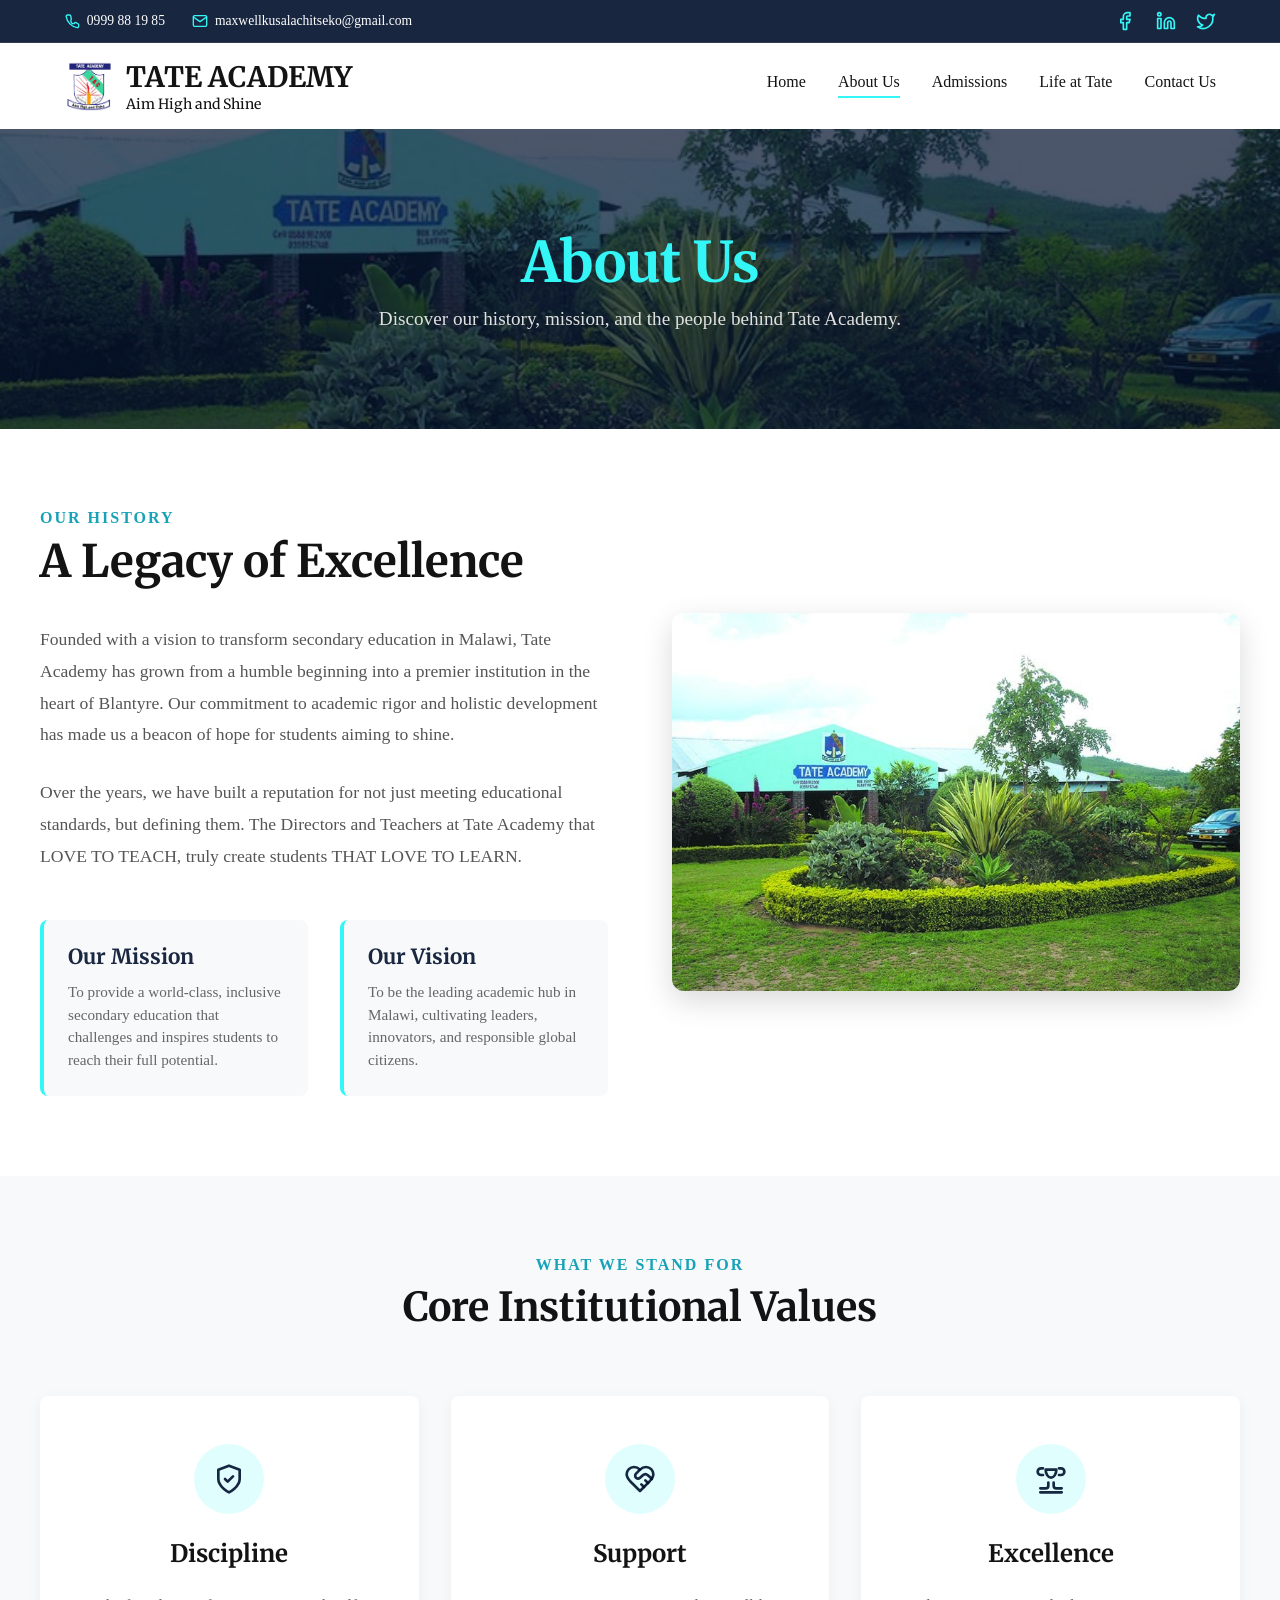
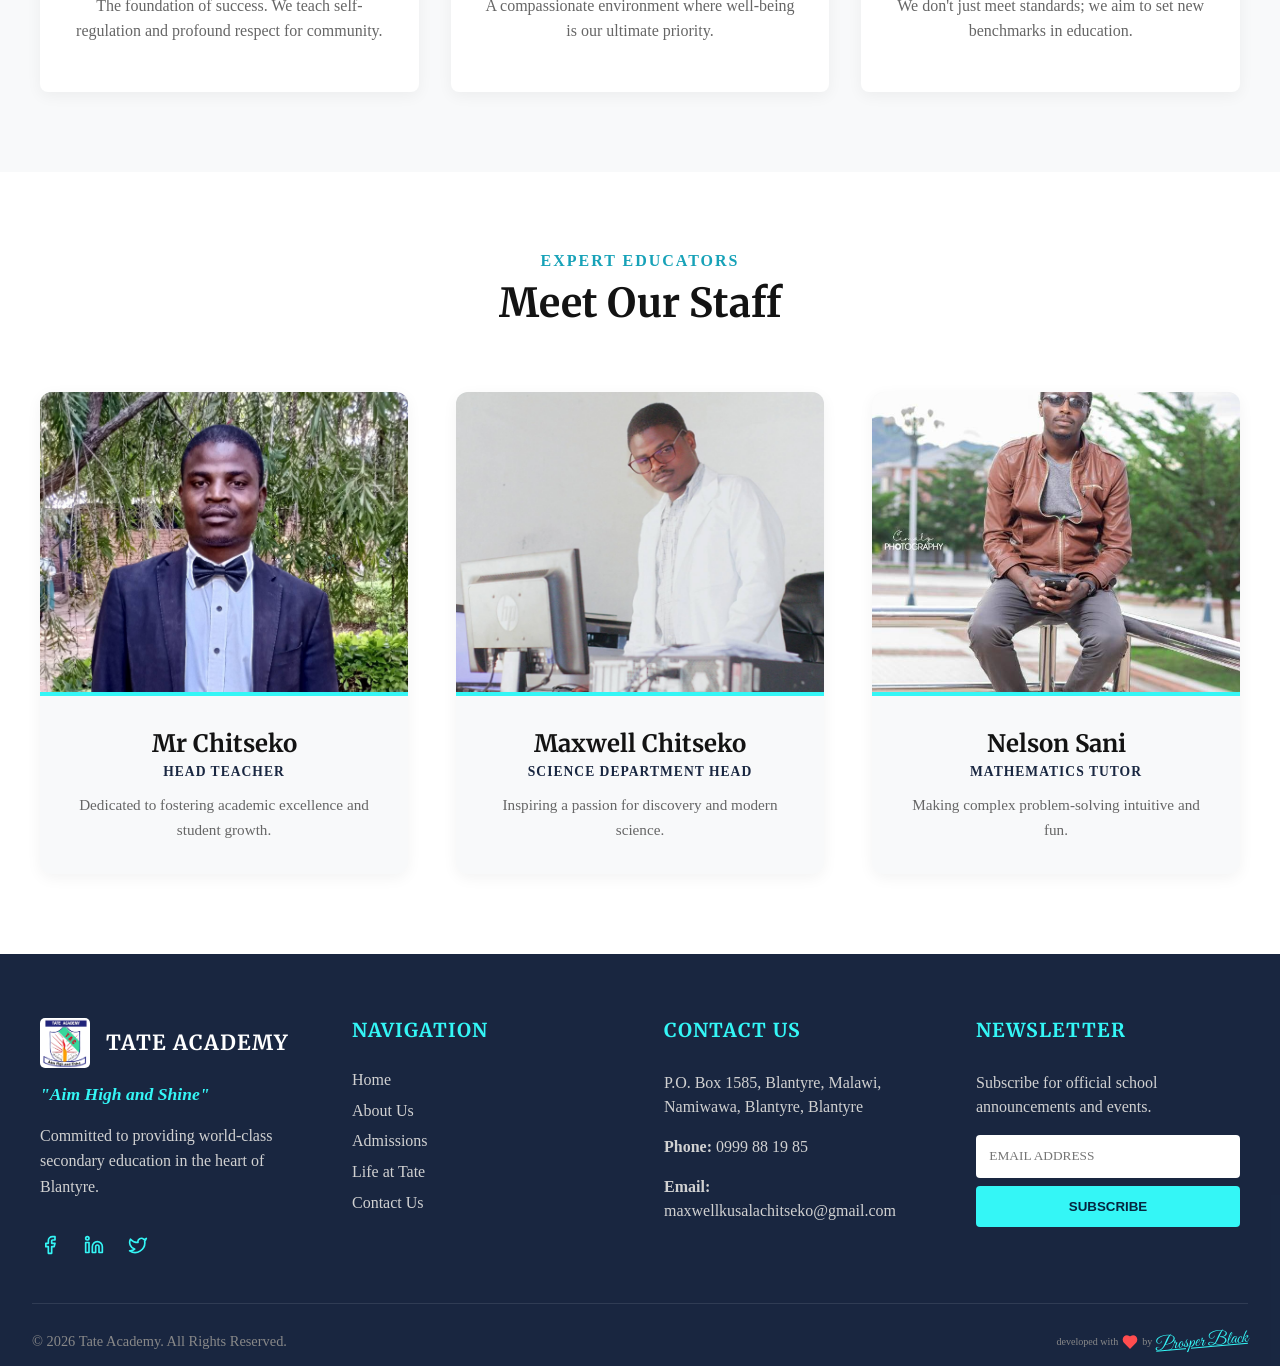
<file: tateAd/about.html>
<!DOCTYPE html>
<html lang="en">
<head>
    <link rel="stylesheet" href="styles.css">
    <link href="https://fonts.googleapis.com/css2?family=Merriweather:ital,wght@0,300;0,400;0,700;0,900;1,400&family=Montserrat:wght@300;400;500;600;700;800;900&family=Dancing+Script:wght@400;700&display=swap" rel="stylesheet">
    <meta charset="UTF-8">
    <meta name="viewport" content="width=device-width, initial-scale=1.0">
    <title>About Us - Tate Academy</title>
</head>
<body>
    <header>
        <section class="quick-band">
            <div class="contacts">
                <div class="phone-method">
                    <span class="contacts-icon">
                        <svg xmlns="http://www.w3.org/2000/svg" width="24" height="24" viewBox="0 0 24 24" fill="none" stroke="currentColor" stroke-width="2" stroke-linecap="round" stroke-linejoin="round" class="lucide lucide-phone w-3 h-3 text-school-green" aria-hidden="true"><path d="M22 16.92v3a2 2 0 0 1-2.18 2A19.79 19.79 0 0 1 3.21 5.18 2 2 0 0 1 5.21 3h3a2 2 0 0 1 2 1.72c.13 1.21.37 2.39.72 3.53a2 2 0 0 1-.45 1.95L10.27 11a16.05 16.05 0 0 0 .72 3.53A2 2 0 0 1 12.27 16h3a2 2 0 0 1 2.18-2z"></path></svg>
                    </span>
                    <p>0999 88 19 85</p>
                </div>
                <div class="email-method">
                    <span class="contacts-icon">
                        <svg xmlns="http://www.w3.org/2000/svg" width="24" height="24" viewBox="0 0 24 24" fill="none" stroke="currentColor" stroke-width="2" stroke-linecap="round" stroke-linejoin="round" class="lucide lucide-mail w-3 h-3 text-school-green" aria-hidden="true"><path d="M4 4h16a2 2 0 0 1 2 2v12a2 2 0 0 1-2 2H4a2 2 0 0 1-2-2V6a2 2 0 0 1 2-2z"></path><polyline points="22,6 12,13 2,6"></polyline></svg>
                    </span>
                    <p>maxwellkusalachitseko@gmail.com</p>
                </div>
            </div>

            <div class="social-links">
                <span class="social-icon">
                    <svg xmlns="http://www.w3.org/2000/svg" width="20" height="20" viewBox="0 0 24 24" fill="none" stroke="currentColor" stroke-width="2" stroke-linecap="round" stroke-linejoin="round"><path d="M18 2h-3a5 5 0 0 0-5 5v3H7v4h3v8h4v-8h3l1-4h-4V7a1 1 0 0 1 1-1h3z"></path></svg>
                </span>
                <span class="social-icon">
                    <svg xmlns="http://www.w3.org/2000/svg" width="20" height="20" viewBox="0 0 24 24" fill="none" stroke="currentColor" stroke-width="2" stroke-linecap="round" stroke-linejoin="round"><path d="M16 8a6 6 0 0 1 6 6v7h-4v-7a2 2 0 0 0-2-2 2 2 0 0 0-2 2v7h-4v-7a6 6 0 0 1 6-6z"></path><rect x="2" y="9" width="4" height="12"></rect><circle cx="4" cy="4" r="2"></circle></svg>
                </span>
                <span class="social-icon">
                    <svg xmlns="http://www.w3.org/2000/svg" width="20" height="20" viewBox="0 0 24 24" fill="none" stroke="currentColor" stroke-width="2" stroke-linecap="round" stroke-linejoin="round"><path d="M22 4s-.7 2.1-2 3.4c1.6 10-9.4 17.3-18 11.6 2.2.1 4.4-.6 6-2C3 15.5.5 9.6 3 5c2.2 2.6 5.6 4.1 9 4-.9-4.2 4-6.6 7-3.8 1.1 0 3-1.2 3-1.2z"></path></svg>
                </span>
            </div>
        </section>
        <section class="header">
            <div class="logo">
                <img src="images/tatelogo.jpg" alt="Tate Academy Logo" width="50px" height="50px">
                <h3 class="school-name">
                    <span>TATE ACADEMY</span>
                    <p class="school-slogan">Aim High and Shine</p>
                </h3>
            </div>
            <div class="desktop-navigation">
                <ul class="nav-list">
                    <li class="nav-item"><a href="index.html">Home</a></li>
                    <li class="nav-item"><a href="about.html" class="active">About Us</a></li>
                    <li class="nav-item"><a href="admissions.html">Admissions</a></li>
                    <li class="nav-item"><a href="life-at-tate.html">Life at Tate</a></li>
                    <li class="nav-item"><a href="contact.html">Contact Us</a></li>
                </ul>
            </div>
            <button class="mobile-nav-toggle" aria-label="Toggle navigation">
                <svg xmlns="http://www.w3.org/2000/svg" width="24" height="24" viewBox="0 0 24 24" fill="none" stroke="currentColor" stroke-width="2" stroke-linecap="round" stroke-linejoin="round">
                    <line x1="3" y1="12" x2="21" y2="12"></line>
                    <line x1="3" y1="6" x2="21" y2="6"></line>
                    <line x1="3" y1="18" x2="21" y2="18"></line>
                </svg>
            </button>
        </section>
    </header>

    <nav class="mobile-navigation">
        <div class="close-area">
                <button class="mobile-nav-close" aria-label="Close navigation">
                    <svg xmlns="http://www.w3.org/2000/svg" width="24" height="24" viewBox="0 0 24 24" fill="none" stroke="currentColor" stroke-width="2" stroke-linecap="round" stroke-linejoin="round">
                        <line x1="18" y1="6" x2="6" y2="18"></line>
                        <line x1="6" y1="6" x2="18" y2="18"></line>
                    </svg>
                </button>
        </div>
        <div class="logo">
            <img src="images/tatelogo.jpg" alt="Tate Academy Logo" width="120px" height="120px">
        </div>
        <ul class="nav-list">
            <li class="nav-item"><a href="index.html">Home</a></li>
            <li class="nav-item"><a href="about.html" class="active">About Us</a></li>
            <li class="nav-item"><a href="admissions.html">Admissions</a></li>
            <li class="nav-item"><a href="life-at-tate.html">Life at Tate</a></li>
            <li class="nav-item"><a href="contact.html">Contact Us</a></li>
        </ul>
    </nav>

    <main>
        <!-- Inner Page Hero -->
        <section class="inner-hero">
            <div class="overlay">
                <h1 class="hero-title">About Us</h1>
                <p>Discover our history, mission, and the people behind Tate Academy.</p>
            </div>
        </section>

        <!-- About Content Section -->
        <section class="about-content">
            <div class="container">
                <div class="about-grid">
                    <div class="about-text">
                        <span class="sub-heading">Our History</span>
                        <h2 class="main-heading">A Legacy of Excellence</h2>
                        <p class="description">
                            Founded with a vision to transform secondary education in Malawi, Tate Academy has grown from a humble beginning into a premier institution in the heart of Blantyre. Our commitment to academic rigor and holistic development has made us a beacon of hope for students aiming to shine.
                        </p>
                        <p class="description">
                            Over the years, we have built a reputation for not just meeting educational standards, but defining them. The Directors and Teachers at Tate Academy that LOVE TO TEACH, truly create students THAT LOVE TO LEARN.
                        </p>
                        
                        <div class="mission-vision">
                            <div class="mv-box">
                                <h3>Our Mission</h3>
                                <p>To provide a world-class, inclusive secondary education that challenges and inspires students to reach their full potential.</p>
                            </div>
                            <div class="mv-box">
                                <h3>Our Vision</h3>
                                <p>To be the leading academic hub in Malawi, cultivating leaders, innovators, and responsible global citizens.</p>
                            </div>
                        </div>
                    </div>
                    <div class="about-image">
                        <img src="images/heroimage.jpg" alt="Students at Tate Academy">
                    </div>
                </div>
            </div>
        </section>

        <!-- Core Values Section -->
        <section class="core-values">
            <div class="container">
                <div class="values-header">
                    <span class="sub-title">What We Stand For</span>
                    <h2 class="section-title">Core Institutional Values</h2>
                </div>
                <div class="values-grid">
                    <div class="value-card">
                        <div class="value-icon">
                            <svg xmlns="http://www.w3.org/2000/svg" width="32" height="32" viewBox="0 0 24 24" fill="none" stroke="currentColor" stroke-width="2" stroke-linecap="round" stroke-linejoin="round" class="lucide lucide-shield-check"><path d="M12 22s8-4 8-10V5l-8-3-8 3v7c0 6 8 10 8 10z"/><path d="m9 12 2 2 4-4"/></svg>
                        </div>
                        <h3>Discipline</h3>
                        <p>The foundation of success. We teach self-regulation and profound respect for community.</p>
                    </div>
                    <div class="value-card">
                        <div class="value-icon">
                            <svg xmlns="http://www.w3.org/2000/svg" width="32" height="32" viewBox="0 0 24 24" fill="none" stroke="currentColor" stroke-width="2" stroke-linecap="round" stroke-linejoin="round" class="lucide lucide-heart-handshake"><path d="M19 14c1.49-1.46 3-3.21 3-5.5A5.5 5.5 0 0 0 16.5 3c-1.76 0-3 .5-4.5 2-1.5-1.5-2.74-2-4.5-2A5.5 5.5 0 0 0 2 8.5c0 2.3 1.5 4.05 3 5.5l7 7Z"/><path d="M12 5 9.04 7.96a2.17 2.17 0 0 0 0 3.08v0c.82.82 2.13.85 3 .07l2.07-1.9a2.82 2.82 0 0 1 3.79 0l2.96 2.66"/><path d="m18 15-2-2"/><path d="m15 18-2-2"/></svg>
                        </div>
                        <h3>Support</h3>
                        <p>A compassionate environment where well-being is our ultimate priority.</p>
                    </div>
                    <div class="value-card">
                        <div class="value-icon">
                            <svg xmlns="http://www.w3.org/2000/svg" width="32" height="32" viewBox="0 0 24 24" fill="none" stroke="currentColor" stroke-width="2" stroke-linecap="round" stroke-linejoin="round" class="lucide lucide-trophy"><path d="M6 9H4.5a2.5 2.5 0 0 1 0-5H6"/><path d="M18 9h1.5a2.5 2.5 0 0 0 0-5H18"/><path d="M4 22h16"/><path d="M10 14.66V17c0 1.1-.9 2-2 2H4"/><path d="M14 14.66V17c0 1.1.9 2 2 2h4"/><path d="M12 11c-2.4 0-4-3-4-6h8c0 3-1.6 6-4 6z"/></svg>
                        </div>
                        <h3>Excellence</h3>
                        <p>We don't just meet standards; we aim to set new benchmarks in education.</p>
                    </div>
                </div>
            </div>
        </section>

        <!-- Our Team Section -->
        <section class="team-section">
            <div class="container">
                <div class="team-header">
                    <span class="sub-title">Expert Educators</span>
                    <h2 class="section-title">Meet Our Staff</h2>
                </div>
                <div class="team-grid">
                    <div class="team-card">
                        <div class="team-image">
                            <img src="images/mr_chitse.jpg" alt="Staff Member 1">
                        </div>
                        <div class="team-info">
                            <h3>Mr Chitseko</h3>
                            <p class="team-role">Head Teacher</p>
                            <p class="team-desc">Dedicated to fostering academic excellence and student growth.</p>
                        </div>
                    </div>
                    <div class="team-card">
                        <div class="team-image">
                            <img src="images/lab_mr_chitseko.jpg" alt="Staff Member 2">
                        </div>
                        <div class="team-info">
                            <h3>Maxwell Chitseko</h3>
                            <p class="team-role">Science Department Head</p>
                            <p class="team-desc">Inspiring a passion for discovery and modern science.</p>
                        </div>
                    </div>
                    <div class="team-card">
                        <div class="team-image">
                            <img src="images/nelson.jpg" alt="Staff Member 3">
                        </div>
                        <div class="team-info">
                            <h3>Nelson Sani</h3>
                            <p class="team-role">Mathematics Tutor</p>
                            <p class="team-desc">Making complex problem-solving intuitive and fun.</p>
                        </div>
                    </div>
                </div>
            </div>
        </section>
    </main>

    <footer>
        <div class="footer-container">
            <div class="footer-brand">
                <div class="footer-logo">
                    <img src="images/tatelogo.jpg" alt="Tate Academy Logo" width="50px" height="50px">
                    <h3>TATE ACADEMY</h3>
                </div>
                <p class="slogan">"Aim High and Shine"</p>
                <p class="brand-desc">Committed to providing world-class secondary education in the heart of Blantyre.</p>
                <br><br>
                <div class="social-links">
                    <span class="social-icon">
                        <svg xmlns="http://www.w3.org/2000/svg" width="20" height="20" viewBox="0 0 24 24" fill="none" stroke="currentColor" stroke-width="2" stroke-linecap="round" stroke-linejoin="round"><path d="M18 2h-3a5 5 0 0 0-5 5v3H7v4h3v8h4v-8h3l1-4h-4V7a1 1 0 0 1 1-1h3z"></path></svg>
                    </span>
                    <span class="social-icon">
                        <svg xmlns="http://www.w3.org/2000/svg" width="20" height="20" viewBox="0 0 24 24" fill="none" stroke="currentColor" stroke-width="2" stroke-linecap="round" stroke-linejoin="round"><path d="M16 8a6 6 0 0 1 6 6v7h-4v-7a2 2 0 0 0-2-2 2 2 0 0 0-2 2v7h-4v-7a6 6 0 0 1 6-6z"></path><rect x="2" y="9" width="4" height="12"></rect><circle cx="4" cy="4" r="2"></circle></svg>
                    </span>
                    <span class="social-icon">
                        <svg xmlns="http://www.w3.org/2000/svg" width="20" height="20" viewBox="0 0 24 24" fill="none" stroke="currentColor" stroke-width="2" stroke-linecap="round" stroke-linejoin="round"><path d="M22 4s-.7 2.1-2 3.4c1.6 10-9.4 17.3-18 11.6 2.2.1 4.4-.6 6-2C3 15.5.5 9.6 3 5c2.2 2.6 5.6 4.1 9 4-.9-4.2 4-6.6 7-3.8 1.1 0 3-1.2 3-1.2z"></path></svg>
                    </span>
                </div>
            </div>
            
            <div class="footer-links">
                <h4>Navigation</h4>
                <ul>
                    <li><a href="index.html">Home</a></li>
                    <li><a href="about.html">About Us</a></li>
                    <li><a href="admissions.html">Admissions</a></li>
                    <li><a href="life-at-tate.html">Life at Tate</a></li>
                    <li><a href="contact.html">Contact Us</a></li>
                </ul>
            </div>
            
            <div class="footer-contact">
                <h4>Contact Us</h4>
                <p>P.O. Box 1585, Blantyre, Malawi,<br>Namiwawa, Blantyre, Blantyre</p>
                <p><strong>Phone:</strong> 0999 88 19 85</p>
                <p><strong>Email:</strong> maxwellkusalachitseko@gmail.com</p>
            </div>
            
            <div class="footer-newsletter">
                <h4>Newsletter</h4>
                <p>Subscribe for official school announcements and events.</p>
                <form>
                    <input type="email" placeholder="EMAIL ADDRESS" required>
                    <button type="submit">Subscribe</button>
                </form>
            </div>
        </div>
        <div class="footer-bottom">
            <p>&copy; <span class="year"></span> Tate Academy. All Rights Reserved.</p>
            <div class="developer-credit">
                developed with 
                <svg xmlns="http://www.w3.org/2000/svg" width="16" height="16" viewBox="0 0 24 24" fill="currentColor" stroke="currentColor" stroke-width="2" stroke-linecap="round" stroke-linejoin="round" class="lucide lucide-heart" style="color: #ff4d4f;"><path d="M19 14c1.49-1.46 3-3.21 3-5.5A5.5 5.5 0 0 0 16.5 3c-1.76 0-3 .5-4.5 2-1.5-1.5-2.74-2-4.5-2A5.5 5.5 0 0 0 2 8.5c0 2.3 1.5 4.05 3 5.5l7 7Z"/></svg>
                by <a href="https://prosper.prosblk2.workers.dev/" target="_blank" class="signature">Prosper Black</a>
            </div>
        </div>
    </footer>
    <button id="go-to-top" aria-label="Go to top">
        <svg xmlns="http://www.w3.org/2000/svg" width="24" height="24" viewBox="0 0 24 24" fill="none" stroke="currentColor" stroke-width="2" stroke-linecap="round" stroke-linejoin="round">
            <path d="M18 15l-6-6-6 6"/>
        </svg>
    </button>
    <script src="script.js"></script>
</body>
</html>
</file>
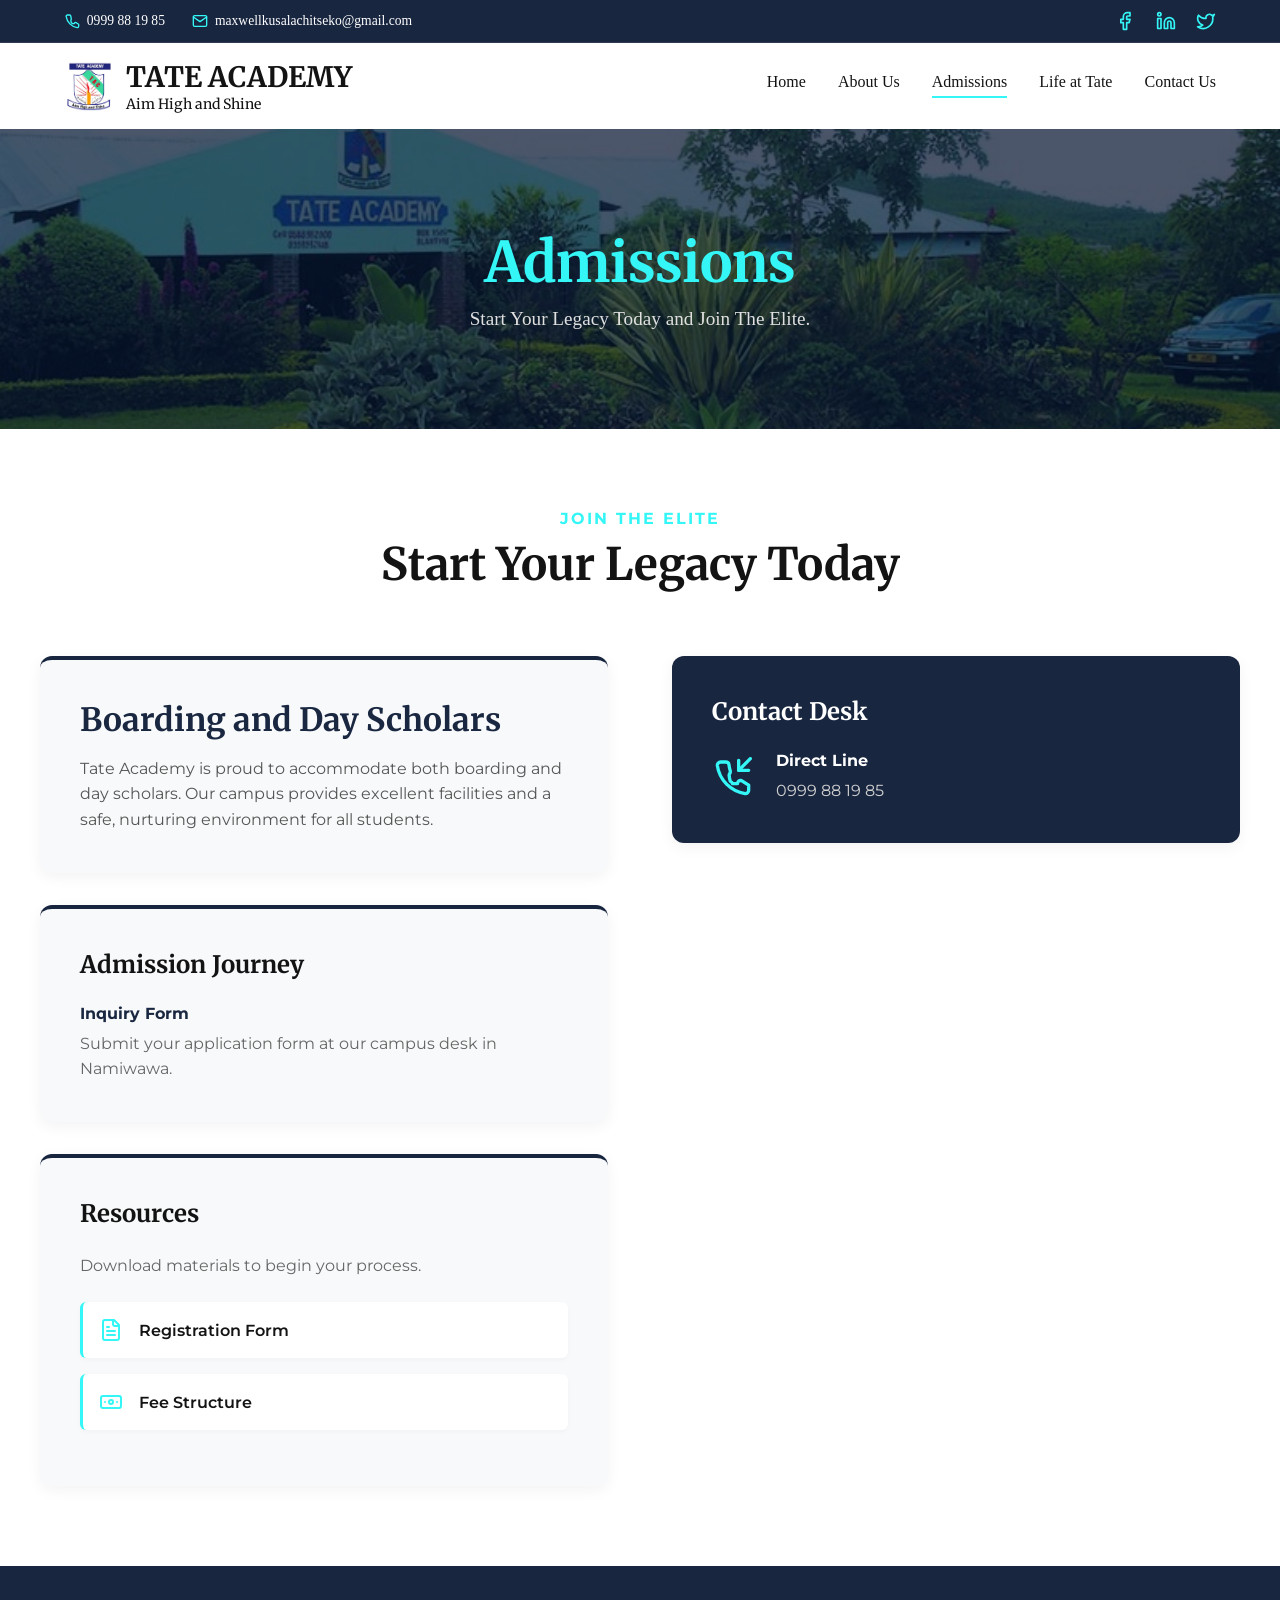
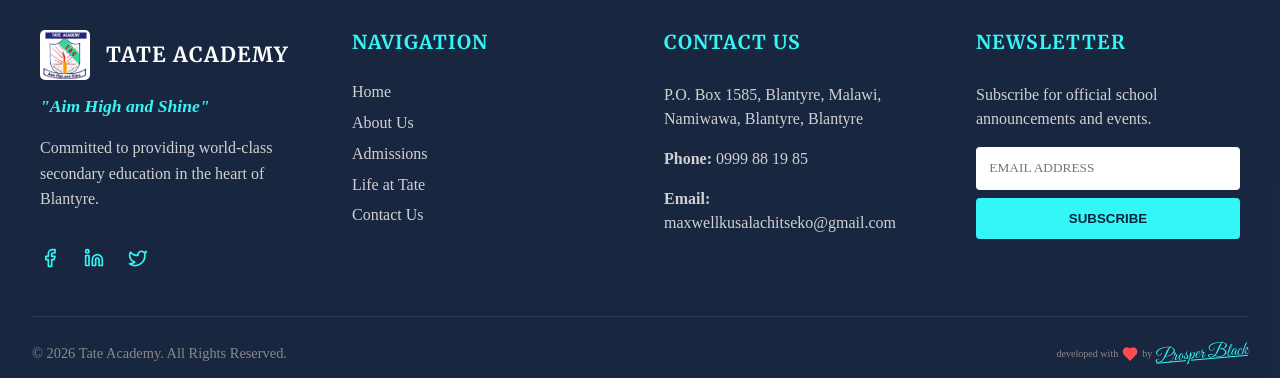
<file: tateAd/admissions.html>
<!DOCTYPE html>
<html lang="en">
<head>
    <link rel="stylesheet" href="styles.css">
    <link href="https://fonts.googleapis.com/css2?family=Merriweather:ital,wght@0,300;0,400;0,700;0,900;1,400&family=Montserrat:wght@300;400;500;600;700;800;900&family=Dancing+Script:wght@400;700&display=swap" rel="stylesheet">
    <meta charset="UTF-8">
    <meta name="viewport" content="width=device-width, initial-scale=1.0">
    <title>Admissions - Tate Academy</title>
</head>
<body>
    <header>
        <section class="quick-band">
            <div class="contacts">
                <div class="phone-method">
                    <span class="contacts-icon">
                        <svg xmlns="http://www.w3.org/2000/svg" width="24" height="24" viewBox="0 0 24 24" fill="none" stroke="currentColor" stroke-width="2" stroke-linecap="round" stroke-linejoin="round" class="lucide lucide-phone w-3 h-3 text-school-green" aria-hidden="true"><path d="M22 16.92v3a2 2 0 0 1-2.18 2A19.79 19.79 0 0 1 3.21 5.18 2 2 0 0 1 5.21 3h3a2 2 0 0 1 2 1.72c.13 1.21.37 2.39.72 3.53a2 2 0 0 1-.45 1.95L10.27 11a16.05 16.05 0 0 0 .72 3.53A2 2 0 0 1 12.27 16h3a2 2 0 0 1 2.18-2z"></path></svg>
                    </span>
                    <p>0999 88 19 85</p>
                </div>
                <div class="email-method">
                    <span class="contacts-icon">
                        <svg xmlns="http://www.w3.org/2000/svg" width="24" height="24" viewBox="0 0 24 24" fill="none" stroke="currentColor" stroke-width="2" stroke-linecap="round" stroke-linejoin="round" class="lucide lucide-mail w-3 h-3 text-school-green" aria-hidden="true"><path d="M4 4h16a2 2 0 0 1 2 2v12a2 2 0 0 1-2 2H4a2 2 0 0 1-2-2V6a2 2 0 0 1 2-2z"></path><polyline points="22,6 12,13 2,6"></polyline></svg>
                    </span>
                    <p>maxwellkusalachitseko@gmail.com</p>
                </div>
            </div>

            <div class="social-links">
                <span class="social-icon">
                    <svg xmlns="http://www.w3.org/2000/svg" width="20" height="20" viewBox="0 0 24 24" fill="none" stroke="currentColor" stroke-width="2" stroke-linecap="round" stroke-linejoin="round"><path d="M18 2h-3a5 5 0 0 0-5 5v3H7v4h3v8h4v-8h3l1-4h-4V7a1 1 0 0 1 1-1h3z"></path></svg>
                </span>
                <span class="social-icon">
                    <svg xmlns="http://www.w3.org/2000/svg" width="20" height="20" viewBox="0 0 24 24" fill="none" stroke="currentColor" stroke-width="2" stroke-linecap="round" stroke-linejoin="round"><path d="M16 8a6 6 0 0 1 6 6v7h-4v-7a2 2 0 0 0-2-2 2 2 0 0 0-2 2v7h-4v-7a6 6 0 0 1 6-6z"></path><rect x="2" y="9" width="4" height="12"></rect><circle cx="4" cy="4" r="2"></circle></svg>
                </span>
                <span class="social-icon">
                    <svg xmlns="http://www.w3.org/2000/svg" width="20" height="20" viewBox="0 0 24 24" fill="none" stroke="currentColor" stroke-width="2" stroke-linecap="round" stroke-linejoin="round"><path d="M22 4s-.7 2.1-2 3.4c1.6 10-9.4 17.3-18 11.6 2.2.1 4.4-.6 6-2C3 15.5.5 9.6 3 5c2.2 2.6 5.6 4.1 9 4-.9-4.2 4-6.6 7-3.8 1.1 0 3-1.2 3-1.2z"></path></svg>
                </span>
            </div>
        </section>
        <section class="header">
            <div class="logo">
                <img src="images/tatelogo.jpg" alt="Tate Academy Logo" width="50px" height="50px">
                <h3 class="school-name">
                    <span>TATE ACADEMY</span>
                    <p class="school-slogan">Aim High and Shine</p>
                </h3>
            </div>
            <div class="desktop-navigation">
                <ul class="nav-list">
                    <li class="nav-item"><a href="index.html">Home</a></li>
                    <li class="nav-item"><a href="about.html">About Us</a></li>
                    <li class="nav-item"><a href="admissions.html" class="active">Admissions</a></li>
                    <li class="nav-item"><a href="life-at-tate.html">Life at Tate</a></li>
                    <li class="nav-item"><a href="contact.html">Contact Us</a></li>
                </ul>
            </div>
            <button class="mobile-nav-toggle" aria-label="Toggle navigation">
                <svg xmlns="http://www.w3.org/2000/svg" width="24" height="24" viewBox="0 0 24 24" fill="none" stroke="currentColor" stroke-width="2" stroke-linecap="round" stroke-linejoin="round">
                    <line x1="3" y1="12" x2="21" y2="12"></line>
                    <line x1="3" y1="6" x2="21" y2="6"></line>
                    <line x1="3" y1="18" x2="21" y2="18"></line>
                </svg>
            </button>
        </section>
    </header>

    <nav class="mobile-navigation">
        <div class="close-area">
                <button class="mobile-nav-close" aria-label="Close navigation">
                    <svg xmlns="http://www.w3.org/2000/svg" width="24" height="24" viewBox="0 0 24 24" fill="none" stroke="currentColor" stroke-width="2" stroke-linecap="round" stroke-linejoin="round">
                        <line x1="18" y1="6" x2="6" y2="18"></line>
                        <line x1="6" y1="6" x2="18" y2="18"></line>
                    </svg>
                </button>
        </div>
        <div class="logo">
            <img src="images/tatelogo.jpg" alt="Tate Academy Logo" width="120px" height="120px">
        </div>
        <ul class="nav-list">
            <li class="nav-item"><a href="index.html">Home</a></li>
            <li class="nav-item"><a href="about.html">About Us</a></li>
            <li class="nav-item"><a href="admissions.html" class="active">Admissions</a></li>
            <li class="nav-item"><a href="life-at-tate.html">Life at Tate</a></li>
            <li class="nav-item"><a href="contact.html">Contact Us</a></li>
        </ul>
    </nav>

    <main>
        <!-- Inner Page Hero -->
        <section class="inner-hero">
            <div class="overlay">
                <h1 class="hero-title">Admissions</h1>
                <p>Start Your Legacy Today and Join The Elite.</p>
            </div>
        </section>

        <!-- Admissions Section -->
        <section class="admissions-section">
            <div class="container">
                <div class="admissions-header">
                    <span class="sub-title">Join The Elite</span>
                    <h2 class="section-title">Start Your Legacy Today</h2>
                </div>
                
                <div class="admissions-grid">
                    <!-- Left Column: Content -->
                    <div class="admission-sidebar">
                        
                        <div class="sidebar-card accommodations">
                            <h3>Boarding and Day Scholars</h3>
                            <p>Tate Academy is proud to accommodate both boarding and day scholars. Our campus provides excellent facilities and a safe, nurturing environment for all students.</p>
                        </div>

                        <div class="sidebar-card">
                            <h3>Admission Journey</h3>
                            <h4>Inquiry Form</h4>
                            <p>Submit your application form at our campus desk in Namiwawa.</p>
                        </div>

                        <div class="sidebar-card">
                            <h3>Resources</h3>
                            <p>Download materials to begin your process.</p>
                            <ul class="resource-list">
                                <li>
                                    <svg xmlns="http://www.w3.org/2000/svg" width="24" height="24" viewBox="0 0 24 24" fill="none" stroke="currentColor" stroke-width="2" stroke-linecap="round" stroke-linejoin="round" class="lucide lucide-file-text"><path d="M15 2H6a2 2 0 0 0-2 2v16a2 2 0 0 0 2 2h12a2 2 0 0 0 2-2V7Z"/><path d="M14 2v4a2 2 0 0 0 2 2h4"/><path d="M10 9H8"/><path d="M16 13H8"/><path d="M16 17H8"/></svg>
                                    <span>Registration Form</span>
                                </li>
                                <li>
                                    <svg xmlns="http://www.w3.org/2000/svg" width="24" height="24" viewBox="0 0 24 24" fill="none" stroke="currentColor" stroke-width="2" stroke-linecap="round" stroke-linejoin="round" class="lucide lucide-banknote"><rect width="20" height="12" x="2" y="6" rx="2"/><circle cx="12" cy="12" r="2"/><path d="M6 12h.01M18 12h.01"/></svg>
                                    <span>Fee Structure</span>
                                </li>
                            </ul>
                        </div>
                    </div>

                    <!-- Right Column: Sidebar info -->
                    <div class="admission-sidebar">
                        
                        <div class="sidebar-card card-highlight">
                            <h3>Contact Desk</h3>
                            <div class="desk-info">
                                <svg xmlns="http://www.w3.org/2000/svg" width="24" height="24" viewBox="0 0 24 24" fill="none" stroke="currentColor" stroke-width="2" stroke-linecap="round" stroke-linejoin="round" class="lucide lucide-phone-incoming"><polyline points="16 2 16 8 22 8"/><line x1="23" x2="16" y1="1" y2="8"/><path d="M22 16.92v3a2 2 0 0 1-2.18 2A19.79 19.79 0 0 1 3.21 5.18 2 2 0 0 1 5.21 3h3a2 2 0 0 1 2 1.72c.13 1.21.37 2.39.72 3.53a2 2 0 0 1-.45 1.95L10.27 11a16.05 16.05 0 0 0 .72 3.53A2 2 0 0 1 12.27 16h3a2 2 0 0 1 2.18-2z"/></svg>
                                <div>
                                    <h4>Direct Line</h4>
                                    <p>0999 88 19 85</p>
                                </div>
                            </div>
                        </div>

                    </div>
                </div>
            </div>
        </section>
    </main>

    <footer>
        <div class="footer-container">
            <div class="footer-brand">
                <div class="footer-logo">
                    <img src="images/tatelogo.jpg" alt="Tate Academy Logo" width="50px" height="50px">
                    <h3>TATE ACADEMY</h3>
                </div>
                <p class="slogan">"Aim High and Shine"</p>
                <p class="brand-desc">Committed to providing world-class secondary education in the heart of Blantyre.</p>
                <br><br>
                <div class="social-links">
                    <span class="social-icon">
                        <svg xmlns="http://www.w3.org/2000/svg" width="20" height="20" viewBox="0 0 24 24" fill="none" stroke="currentColor" stroke-width="2" stroke-linecap="round" stroke-linejoin="round"><path d="M18 2h-3a5 5 0 0 0-5 5v3H7v4h3v8h4v-8h3l1-4h-4V7a1 1 0 0 1 1-1h3z"></path></svg>
                    </span>
                    <span class="social-icon">
                        <svg xmlns="http://www.w3.org/2000/svg" width="20" height="20" viewBox="0 0 24 24" fill="none" stroke="currentColor" stroke-width="2" stroke-linecap="round" stroke-linejoin="round"><path d="M16 8a6 6 0 0 1 6 6v7h-4v-7a2 2 0 0 0-2-2 2 2 0 0 0-2 2v7h-4v-7a6 6 0 0 1 6-6z"></path><rect x="2" y="9" width="4" height="12"></rect><circle cx="4" cy="4" r="2"></circle></svg>
                    </span>
                    <span class="social-icon">
                        <svg xmlns="http://www.w3.org/2000/svg" width="20" height="20" viewBox="0 0 24 24" fill="none" stroke="currentColor" stroke-width="2" stroke-linecap="round" stroke-linejoin="round"><path d="M22 4s-.7 2.1-2 3.4c1.6 10-9.4 17.3-18 11.6 2.2.1 4.4-.6 6-2C3 15.5.5 9.6 3 5c2.2 2.6 5.6 4.1 9 4-.9-4.2 4-6.6 7-3.8 1.1 0 3-1.2 3-1.2z"></path></svg>
                    </span>
                </div>
            </div>
            
            <div class="footer-links">
                <h4>Navigation</h4>
                <ul>
                    <li><a href="index.html">Home</a></li>
                    <li><a href="about.html">About Us</a></li>
                    <li><a href="admissions.html">Admissions</a></li>
                    <li><a href="life-at-tate.html">Life at Tate</a></li>
                    <li><a href="contact.html">Contact Us</a></li>
                </ul>
            </div>
            
            <div class="footer-contact">
                <h4>Contact Us</h4>
                <p>P.O. Box 1585, Blantyre, Malawi,<br>Namiwawa, Blantyre, Blantyre</p>
                <p><strong>Phone:</strong> 0999 88 19 85</p>
                <p><strong>Email:</strong> maxwellkusalachitseko@gmail.com</p>
            </div>
            
            <div class="footer-newsletter">
                <h4>Newsletter</h4>
                <p>Subscribe for official school announcements and events.</p>
                <form>
                    <input type="email" placeholder="EMAIL ADDRESS" required>
                    <button type="submit">Subscribe</button>
                </form>
            </div>
        </div>
        <div class="footer-bottom">
            <p>&copy; <span class="year"></span> Tate Academy. All Rights Reserved.</p>
            <div class="developer-credit">
                developed with 
                <svg xmlns="http://www.w3.org/2000/svg" width="16" height="16" viewBox="0 0 24 24" fill="currentColor" stroke="currentColor" stroke-width="2" stroke-linecap="round" stroke-linejoin="round" class="lucide lucide-heart" style="color: #ff4d4f;"><path d="M19 14c1.49-1.46 3-3.21 3-5.5A5.5 5.5 0 0 0 16.5 3c-1.76 0-3 .5-4.5 2-1.5-1.5-2.74-2-4.5-2A5.5 5.5 0 0 0 2 8.5c0 2.3 1.5 4.05 3 5.5l7 7Z"/></svg>
                by <a href="https://prosper.prosblk2.workers.dev/" target="_blank" class="signature">Prosper Black</a>
            </div>
        </div>
    </footer>
    <button id="go-to-top" aria-label="Go to top">
        <svg xmlns="http://www.w3.org/2000/svg" width="24" height="24" viewBox="0 0 24 24" fill="none" stroke="currentColor" stroke-width="2" stroke-linecap="round" stroke-linejoin="round">
            <path d="M18 15l-6-6-6 6"/>
        </svg>
    </button>
    <script src="script.js"></script>
</body>
</html>
</file>
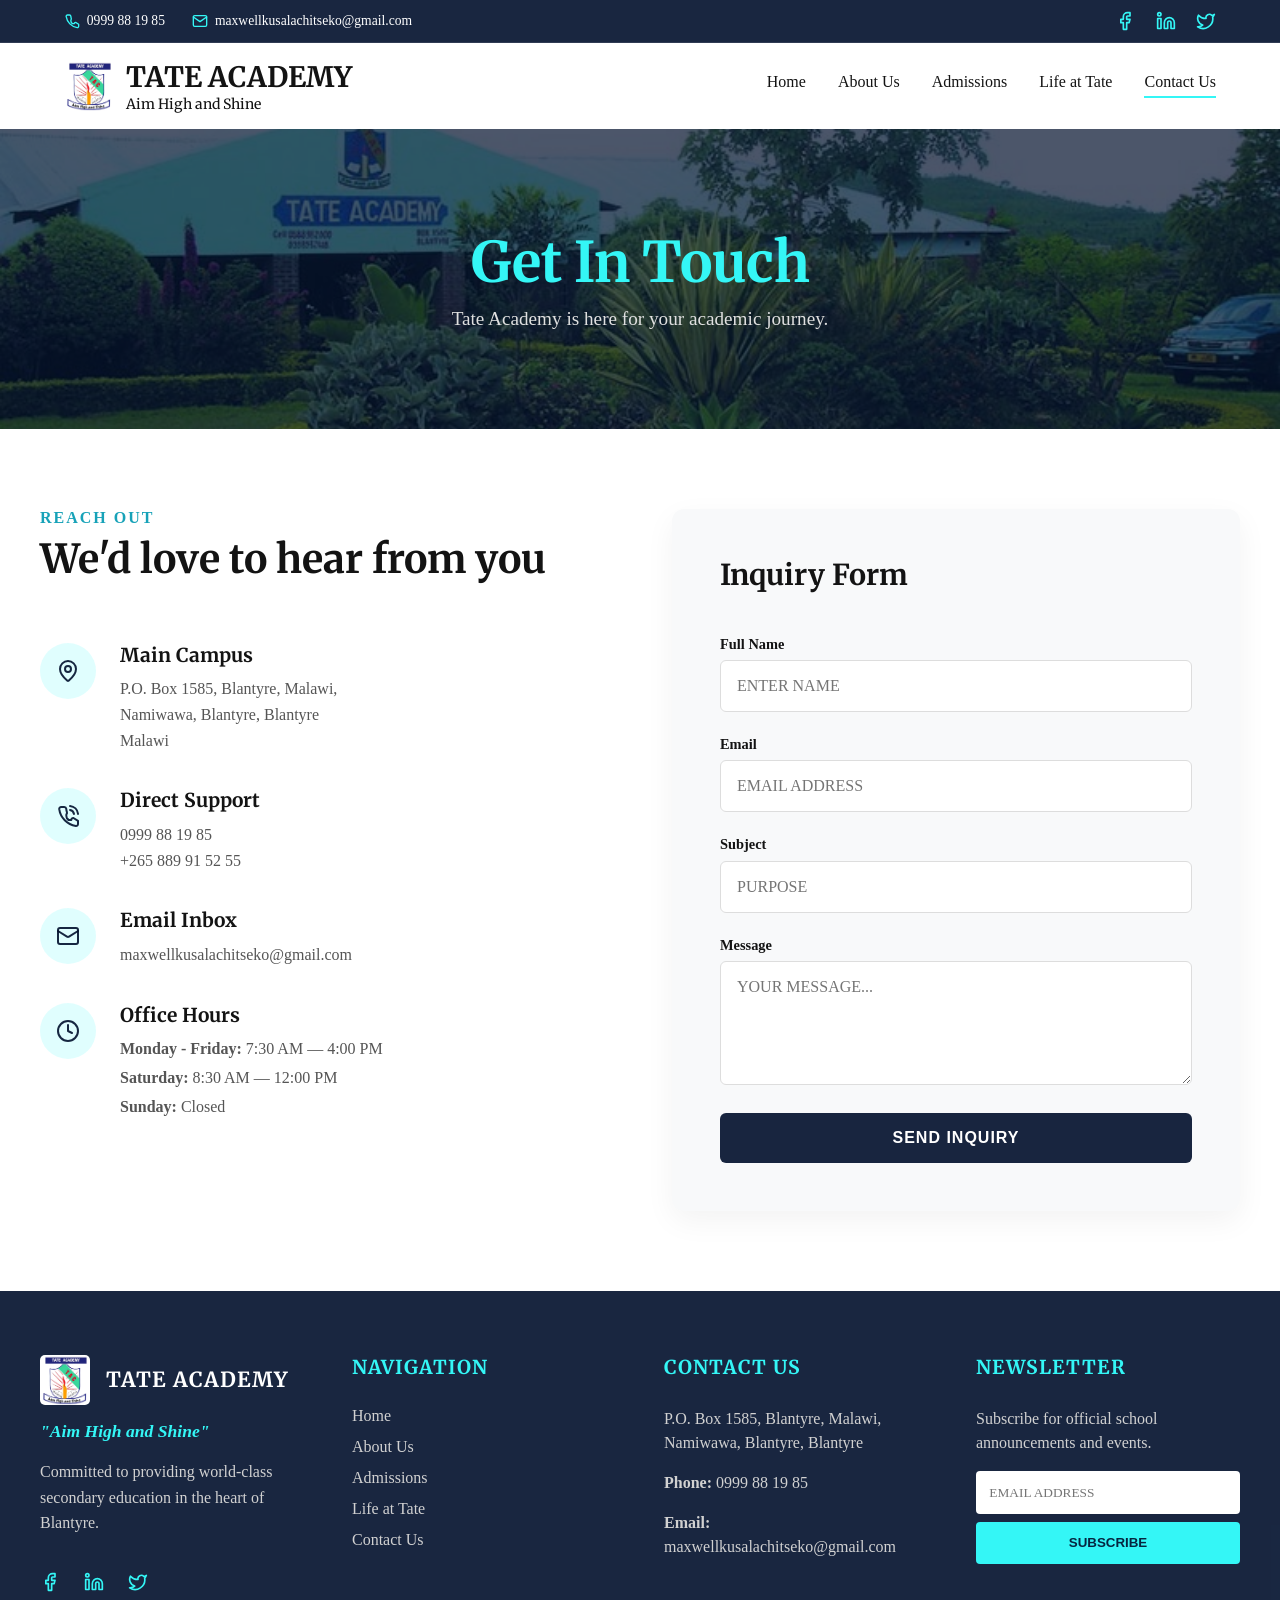
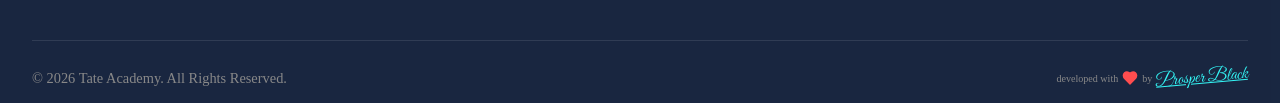
<file: tateAd/contact.html>
<!DOCTYPE html>
<html lang="en">
<head>
    <link rel="stylesheet" href="styles.css">
    <link href="https://fonts.googleapis.com/css2?family=Merriweather:ital,wght@0,300;0,400;0,700;0,900;1,400&family=Montserrat:wght@300;400;500;600;700;800;900&family=Dancing+Script:wght@400;700&display=swap" rel="stylesheet">
    <meta charset="UTF-8">
    <meta name="viewport" content="width=device-width, initial-scale=1.0">
    <title>Contact Us - Tate Academy</title>
</head>
<body>
    <header>
        <section class="quick-band">
            <div class="contacts">
                <div class="phone-method">
                    <span class="contacts-icon">
                        <svg xmlns="http://www.w3.org/2000/svg" width="24" height="24" viewBox="0 0 24 24" fill="none" stroke="currentColor" stroke-width="2" stroke-linecap="round" stroke-linejoin="round" class="lucide lucide-phone w-3 h-3 text-school-green" aria-hidden="true"><path d="M22 16.92v3a2 2 0 0 1-2.18 2A19.79 19.79 0 0 1 3.21 5.18 2 2 0 0 1 5.21 3h3a2 2 0 0 1 2 1.72c.13 1.21.37 2.39.72 3.53a2 2 0 0 1-.45 1.95L10.27 11a16.05 16.05 0 0 0 .72 3.53A2 2 0 0 1 12.27 16h3a2 2 0 0 1 2.18-2z"></path></svg>
                    </span>
                    <p>0999 88 19 85</p>
                </div>
                <div class="email-method">
                    <span class="contacts-icon">
                        <svg xmlns="http://www.w3.org/2000/svg" width="24" height="24" viewBox="0 0 24 24" fill="none" stroke="currentColor" stroke-width="2" stroke-linecap="round" stroke-linejoin="round" class="lucide lucide-mail w-3 h-3 text-school-green" aria-hidden="true"><path d="M4 4h16a2 2 0 0 1 2 2v12a2 2 0 0 1-2 2H4a2 2 0 0 1-2-2V6a2 2 0 0 1 2-2z"></path><polyline points="22,6 12,13 2,6"></polyline></svg>
                    </span>
                    <p>maxwellkusalachitseko@gmail.com</p>
                </div>
            </div>

            <div class="social-links">
                <span class="social-icon">
                    <svg xmlns="http://www.w3.org/2000/svg" width="20" height="20" viewBox="0 0 24 24" fill="none" stroke="currentColor" stroke-width="2" stroke-linecap="round" stroke-linejoin="round"><path d="M18 2h-3a5 5 0 0 0-5 5v3H7v4h3v8h4v-8h3l1-4h-4V7a1 1 0 0 1 1-1h3z"></path></svg>
                </span>
                <span class="social-icon">
                    <svg xmlns="http://www.w3.org/2000/svg" width="20" height="20" viewBox="0 0 24 24" fill="none" stroke="currentColor" stroke-width="2" stroke-linecap="round" stroke-linejoin="round"><path d="M16 8a6 6 0 0 1 6 6v7h-4v-7a2 2 0 0 0-2-2 2 2 0 0 0-2 2v7h-4v-7a6 6 0 0 1 6-6z"></path><rect x="2" y="9" width="4" height="12"></rect><circle cx="4" cy="4" r="2"></circle></svg>
                </span>
                <span class="social-icon">
                    <svg xmlns="http://www.w3.org/2000/svg" width="20" height="20" viewBox="0 0 24 24" fill="none" stroke="currentColor" stroke-width="2" stroke-linecap="round" stroke-linejoin="round"><path d="M22 4s-.7 2.1-2 3.4c1.6 10-9.4 17.3-18 11.6 2.2.1 4.4-.6 6-2C3 15.5.5 9.6 3 5c2.2 2.6 5.6 4.1 9 4-.9-4.2 4-6.6 7-3.8 1.1 0 3-1.2 3-1.2z"></path></svg>
                </span>
            </div>
        </section>
        <section class="header">
            <div class="logo">
                <img src="images/tatelogo.jpg" alt="Tate Academy Logo" width="50px" height="50px">
                <h3 class="school-name">
                    <span>TATE ACADEMY</span>
                    <p class="school-slogan">Aim High and Shine</p>
                </h3>
            </div>
            <div class="desktop-navigation">
                <ul class="nav-list">
                    <li class="nav-item"><a href="index.html">Home</a></li>
                    <li class="nav-item"><a href="about.html">About Us</a></li>
                    <li class="nav-item"><a href="admissions.html">Admissions</a></li>
                    <li class="nav-item"><a href="life-at-tate.html">Life at Tate</a></li>
                    <li class="nav-item"><a href="contact.html" class="active">Contact Us</a></li>
                </ul>
            </div>
            <button class="mobile-nav-toggle" aria-label="Toggle navigation">
                <svg xmlns="http://www.w3.org/2000/svg" width="24" height="24" viewBox="0 0 24 24" fill="none" stroke="currentColor" stroke-width="2" stroke-linecap="round" stroke-linejoin="round">
                    <line x1="3" y1="12" x2="21" y2="12"></line>
                    <line x1="3" y1="6" x2="21" y2="6"></line>
                    <line x1="3" y1="18" x2="21" y2="18"></line>
                </svg>
            </button>
        </section>
    </header>

   <nav class="mobile-navigation">
        <div class="close-area">
                <button class="mobile-nav-close" aria-label="Close navigation">
                    <svg xmlns="http://www.w3.org/2000/svg" width="24" height="24" viewBox="0 0 24 24" fill="none" stroke="currentColor" stroke-width="2" stroke-linecap="round" stroke-linejoin="round">
                        <line x1="18" y1="6" x2="6" y2="18"></line>
                        <line x1="6" y1="6" x2="18" y2="18"></line>
                    </svg>
                </button>
        </div>
        <div class="logo">
            <img src="images/tatelogo.jpg" alt="Tate Academy Logo" width="120px" height="120px">
        </div>
        <ul class="nav-list">
            <li class="nav-item"><a href="index.html">Home</a></li>
            <li class="nav-item"><a href="about.html">About Us</a></li>
            <li class="nav-item"><a href="admissions.html">Admissions</a></li>
            <li class="nav-item"><a href="life-at-tate.html">Life at Tate</a></li>
            <li class="nav-item"><a href="contact.html" class="active">Contact Us</a></li>
        </ul>
    </nav>

    <main>
        <!-- Inner Page Hero -->
        <section class="inner-hero">
            <div class="overlay">
                <h1 class="hero-title">Get In Touch</h1>
                <p>Tate Academy is here for your academic journey.</p>
            </div>
        </section>

        <!-- Contact Section -->
        <section class="contact-section">
            <div class="container">
                <div class="contact-grid">
                    
                    <!-- left Contact Details -->
                    <div class="contact-details">
                        <span class="sub-heading">Reach Out</span>
                        <h2 class="main-heading">We'd love to hear from you</h2>
                        
                        <div class="detail-item">
                            <div class="detail-icon">
                                <svg xmlns="http://www.w3.org/2000/svg" width="24" height="24" viewBox="0 0 24 24" fill="none" stroke="currentColor" stroke-width="2" stroke-linecap="round" stroke-linejoin="round" class="lucide lucide-map-pin"><path d="M20 10c0 4.993-5.539 10.193-7.399 11.799a1 1 0 0 1-1.202 0C9.539 20.193 4 14.993 4 10a8 8 0 0 1 16 0"/><circle cx="12" cy="10" r="3"/></svg>
                            </div>
                            <div class="detail-text">
                                <h3>Main Campus</h3>
                                <p>P.O. Box 1585, Blantyre, Malawi,<br>Namiwawa, Blantyre, Blantyre<br>Malawi</p>
                            </div>
                        </div>

                        <div class="detail-item">
                            <div class="detail-icon">
                                <svg xmlns="http://www.w3.org/2000/svg" width="24" height="24" viewBox="0 0 24 24" fill="none" stroke="currentColor" stroke-width="2" stroke-linecap="round" stroke-linejoin="round" class="lucide lucide-phone-call"><path d="M22 16.92v3a2 2 0 0 1-2.18 2A19.79 19.79 0 0 1 3.21 5.18 2 2 0 0 1 5.21 3h3a2 2 0 0 1 2 1.72c.13 1.21.37 2.39.72 3.53a2 2 0 0 1-.45 1.95L10.27 11a16.05 16.05 0 0 0 .72 3.53A2 2 0 0 1 12.27 16h3a2 2 0 0 1 2.18-2z"/><path d="M14.05 2a9 9 0 0 1 8 7.94"/><path d="M14.05 6A5 5 0 0 1 18 10"/></svg>
                            </div>
                            <div class="detail-text">
                                <h3>Direct Support</h3>
                                <p>0999 88 19 85<br>+265 889 91 52 55</p>
                            </div>
                        </div>

                        <div class="detail-item">
                            <div class="detail-icon">
                                <svg xmlns="http://www.w3.org/2000/svg" width="24" height="24" viewBox="0 0 24 24" fill="none" stroke="currentColor" stroke-width="2" stroke-linecap="round" stroke-linejoin="round" class="lucide lucide-mail"><rect width="20" height="16" x="2" y="4" rx="2"/><path d="m22 7-8.97 5.7a1.94 1.94 0 0 1-2.06 0L2 7"/></svg>
                            </div>
                            <div class="detail-text">
                                <h3>Email Inbox</h3>
                                <p>maxwellkusalachitseko@gmail.com</p>
                            </div>
                        </div>

                        <div class="detail-item">
                            <div class="detail-icon">
                                <svg xmlns="http://www.w3.org/2000/svg" width="24" height="24" viewBox="0 0 24 24" fill="none" stroke="currentColor" stroke-width="2" stroke-linecap="round" stroke-linejoin="round" class="lucide lucide-clock"><circle cx="12" cy="12" r="10"/><polyline points="12 6 12 12 16 14"/></svg>
                            </div>
                            <div class="detail-text">
                                <h3>Office Hours</h3>
                                <p><strong>Monday - Friday:</strong> 7:30 AM — 4:00 PM</p>
                                <p><strong>Saturday:</strong> 8:30 AM — 12:00 PM</p>
                                <p><strong>Sunday:</strong> Closed</p>
                            </div>
                        </div>

                    </div>

                    <!-- Right Form Container -->
                    <div class="contact-form-container">
                        <h3>Inquiry Form</h3>
                        <form action="#" method="POST">
                            <div class="form-group">
                                <label for="name">Full Name</label>
                                <input type="text" id="name" name="name" placeholder="ENTER NAME" required>
                            </div>
                            <div class="form-group">
                                <label for="email">Email</label>
                                <input type="email" id="email" name="email" placeholder="EMAIL ADDRESS" required>
                            </div>
                            <div class="form-group">
                                <label for="subject">Subject</label>
                                <input type="text" id="subject" name="subject" placeholder="PURPOSE" required>
                            </div>
                            <div class="form-group">
                                <label for="message">Message</label>
                                <textarea id="message" name="message" rows="5" placeholder="YOUR MESSAGE..." required></textarea>
                            </div>
                            <button type="submit" class="submit-btn">Send Inquiry</button>
                        </form>
                    </div>

                </div>
            </div>
        </section>
    </main>

    <footer>
        <div class="footer-container">
            <div class="footer-brand">
                <div class="footer-logo">
                    <img src="images/tatelogo.jpg" alt="Tate Academy Logo" width="50px" height="50px">
                    <h3>TATE ACADEMY</h3>
                </div>
                <p class="slogan">"Aim High and Shine"</p>
                <p class="brand-desc">Committed to providing world-class secondary education in the heart of Blantyre.</p>
                <br><br>
                <div class="social-links">
                    <span class="social-icon">
                        <svg xmlns="http://www.w3.org/2000/svg" width="20" height="20" viewBox="0 0 24 24" fill="none" stroke="currentColor" stroke-width="2" stroke-linecap="round" stroke-linejoin="round"><path d="M18 2h-3a5 5 0 0 0-5 5v3H7v4h3v8h4v-8h3l1-4h-4V7a1 1 0 0 1 1-1h3z"></path></svg>
                    </span>
                    <span class="social-icon">
                        <svg xmlns="http://www.w3.org/2000/svg" width="20" height="20" viewBox="0 0 24 24" fill="none" stroke="currentColor" stroke-width="2" stroke-linecap="round" stroke-linejoin="round"><path d="M16 8a6 6 0 0 1 6 6v7h-4v-7a2 2 0 0 0-2-2 2 2 0 0 0-2 2v7h-4v-7a6 6 0 0 1 6-6z"></path><rect x="2" y="9" width="4" height="12"></rect><circle cx="4" cy="4" r="2"></circle></svg>
                    </span>
                    <span class="social-icon">
                        <svg xmlns="http://www.w3.org/2000/svg" width="20" height="20" viewBox="0 0 24 24" fill="none" stroke="currentColor" stroke-width="2" stroke-linecap="round" stroke-linejoin="round"><path d="M22 4s-.7 2.1-2 3.4c1.6 10-9.4 17.3-18 11.6 2.2.1 4.4-.6 6-2C3 15.5.5 9.6 3 5c2.2 2.6 5.6 4.1 9 4-.9-4.2 4-6.6 7-3.8 1.1 0 3-1.2 3-1.2z"></path></svg>
                    </span>
                </div>
            </div>
            
            <div class="footer-links">
                <h4>Navigation</h4>
                <ul>
                    <li><a href="index.html">Home</a></li>
                    <li><a href="about.html">About Us</a></li>
                    <li><a href="admissions.html">Admissions</a></li>
                    <li><a href="life-at-tate.html">Life at Tate</a></li>
                    <li><a href="contact.html">Contact Us</a></li>
                </ul>
            </div>
            
            <div class="footer-contact">
                <h4>Contact Us</h4>
                <p>P.O. Box 1585, Blantyre, Malawi,<br>Namiwawa, Blantyre, Blantyre</p>
                <p><strong>Phone:</strong> 0999 88 19 85</p>
                <p><strong>Email:</strong> maxwellkusalachitseko@gmail.com</p>
            </div>
            
            <div class="footer-newsletter">
                <h4>Newsletter</h4>
                <p>Subscribe for official school announcements and events.</p>
                <form>
                    <input type="email" placeholder="EMAIL ADDRESS" required>
                    <button type="submit">Subscribe</button>
                </form>
            </div>
        </div>
        <div class="footer-bottom">
            <p>&copy; <span class="year"></span> Tate Academy. All Rights Reserved.</p>
            <div class="developer-credit">
                developed with 
                <svg xmlns="http://www.w3.org/2000/svg" width="16" height="16" viewBox="0 0 24 24" fill="currentColor" stroke="currentColor" stroke-width="2" stroke-linecap="round" stroke-linejoin="round" class="lucide lucide-heart" style="color: #ff4d4f;"><path d="M19 14c1.49-1.46 3-3.21 3-5.5A5.5 5.5 0 0 0 16.5 3c-1.76 0-3 .5-4.5 2-1.5-1.5-2.74-2-4.5-2A5.5 5.5 0 0 0 2 8.5c0 2.3 1.5 4.05 3 5.5l7 7Z"/></svg>
                by <a href="https://prosper.prosblk2.workers.dev/" target="_blank" class="signature">Prosper Black</a>
            </div>
        </div>
    </footer>
    <button id="go-to-top" aria-label="Go to top">
        <svg xmlns="http://www.w3.org/2000/svg" width="24" height="24" viewBox="0 0 24 24" fill="none" stroke="currentColor" stroke-width="2" stroke-linecap="round" stroke-linejoin="round">
            <path d="M18 15l-6-6-6 6"/>
        </svg>
    </button>
    <script src="script.js"></script>
</body>
</html>
</file>
<file: tateAd/styles.css>
@import url('https://fonts.googleapis.com/css2?family=Great+Vibes&display=swap');

:root {
    --blueBackground: rgba(0, 15, 44, 0.9);
    --textBlack: rgba(13, 13, 13, 0.976);
    --secondary: rgb(52, 246, 246);
    --whiteBackground: rgba(255, 255, 255, 0.9);
    --cardshadow: rgba(238, 238, 238, 0.824);
}

* {
    padding: 0;
    margin: 0;
    scroll-behavior: smooth;
}

h1, h2, h3, h4, h5, h6 {
    font-family: 'Merriweather', STIXGeneral, serif;
}

.quick-band {
    background-color: var(--blueBackground);
    color: white;
    padding: 0.8em 5%;
    align-items: center;
    display: flex;
    justify-content: space-between;
    font-size: 0.85em;
    border-bottom: 1px solid rgba(255, 255, 255, 0.1);
}

.quick-band .contacts {
    display: flex;
    gap: 2em;
    align-items: center;
}

.quick-band .phone-method,
.quick-band .email-method {
    display: flex;
    justify-content: center;
    align-items: center;
    gap: 0.5em;
    transition: color 0.3s ease;
    cursor: pointer;
}

.quick-band .phone-method:hover,
.quick-band .email-method:hover {
    color: var(--secondary);
}

.quick-band .contacts-icon {
    display: flex;
    align-items: center;
}

.quick-band .contacts-icon svg {
    width: 16px;
    height: 16px;
    stroke: var(--secondary);
}

.social-links {
    display: flex;
    gap: 1.5em;
    align-items: center;
}

.social-icon {
    cursor: pointer;
    transition: transform 0.3s ease, filter 0.3s ease;
    display: inline-flex;
    align-items: center;
    justify-content: center;
}

.social-icon svg {
    color: var(--secondary);
    width: 20px;
    height: 20px;
    transition: opacity 0.3s ease, transform 0.3s ease, color 0.3s ease;
}

.social-icon:hover svg {
    opacity: 0.8;
    transform: scale(1.1);
    color: var(--secondary);
}

.header {
    background-color: var(--whiteBackground);
    padding: 1em 5%;
    display: flex;
    justify-content: space-between;
    align-items: center;
    text-align: center;
    box-shadow: 0 4px 6px rgba(0,0,0,0.05); /* Adds a nice subtle shadow below navbar */
}

.header .logo {
    display: flex;
    align-items: center;
    font-size: 1.5em;
    font-weight: bold;
    color: var(--textBlack);
}

.header .logo img {
    width: 50px;
    height: 50px;
    margin-right: 0.5em;
}

.header .logo .school-name .school-slogan{
    font-size: 0.5em;
    text-align: left;
    font-weight: lighter;
}

.header .nav-list {
    display: flex;
    justify-content: center;
    align-items: center;
    gap: 2em;
}

.header .nav-list li {
    list-style: none;
    color: var(--textBlack);
    cursor: pointer;
}

.header .nav-list a {
    text-decoration: none;
    color: var(--textBlack);
    transition: color 0.3s ease;
}

.header .nav-list a::after {
    content: '';
    display: block;
    margin-top: 5px;
    width: 0;
    height: 2px;
    background-color: var(--secondary);
    transition: width 0.3s ease;
}

.header .nav-list a:hover::after,
.header .nav-list a.active::after {
    width: 100%;
}

/* hero */
.hero {
    background-image: url('images/heroimage.jpg');
    background-size: cover;
    background-position: center;
    background-repeat: no-repeat;
    background-attachment: scroll;
    height: 450px;
}

.hero .overlay {
    background-color: rgba(0, 15, 44, 0.7);
    height: 100%;
    display: flex;
    flex-direction: column;
    justify-content: center;
    color: white;
    text-align: left;
    padding: 0 10%;
}

.hero .overlay .hero-title {
    font-weight: bolder;
    font-size: 4em;
    line-height: 1.2;
    animation: fadeInUp 1s ease-out forwards;
}

@keyframes fadeInUp {
    from {
        opacity: 0;
        transform: translateY(30px);
    }
    to {
        opacity: 1;
        transform: translateY(0);
    }
}

.hero .overlay .edu {
    color: var(--secondary);
}

/* why tate */
.why-tate {
    display: grid;
    grid-template-columns: repeat(4, 1fr);
    gap: 1.5em;
    align-items: stretch;
    padding: 4em 2em;
    background-color: #f8f9fa; /* Very subtle off-white background to contrast with the cards */
}

.why-tate .card-title {
    margin-bottom: 1em;
}

.why-tate .reason {
    background-color: white;
    padding: 2.5em 1.5em; /* Adjusted slightly so text fits four cards seamlessly */
    box-shadow: 0 6px 16px rgba(0, 0, 0, 0.12); /* Increased resting shadow */
    line-height: 1.6;
    border-radius: 8px;
    transition: transform 0.3s ease, box-shadow 0.3s ease;
    text-align: center;
    animation: fadeInGrow 0.8s ease-out backwards;
}

.why-tate .reason:nth-child(1) { animation-delay: 0.1s; }
.why-tate .reason:nth-child(2) { animation-delay: 0.3s; }
.why-tate .reason:nth-child(3) { animation-delay: 0.5s; }
.why-tate .reason:nth-child(4) { animation-delay: 0.7s; }

@keyframes fadeInGrow {
    from {
        opacity: 0;
        transform: scale(0.9) translateY(20px);
    }
    to {
        opacity: 1;
        transform: scale(1) translateY(0);
    }
}

.why-tate .reason:hover {
    transform: translateY(-8px);
    box-shadow: 0 12px 28px rgba(0, 0, 0, 0.18); /* Stronger hover shadow */
}

.why-tate .reason .icon-container {
    width: 60px;
    height: 60px;
    border-radius: 50%;
    background-color: rgba(52, 246, 246, 0.1);
    color: var(--blueBackground);
    margin: 0 auto 1.5em auto;
    display: flex;
    justify-content: center;
    align-items: center;
}

.why-tate .reason .icon-container svg {
    stroke: var(--blueBackground);
}

/* Tate Experience Split Section */
.tate-experience-split {
    display: grid;
    grid-template-columns: 1fr 1fr;
    gap: 4em;
    padding: 5em 2em;
    max-width: 1200px;
    margin: 0 auto;
    align-items: center;
}

.experience-image-container {
    position: relative;
    border-radius: 10px;
    overflow: hidden;
    box-shadow: 0 10px 30px rgba(0, 0, 0, 0.1);
    animation: slideInLeft 1s ease-out backwards;
}

@keyframes slideInLeft {
    from {
        opacity: 0;
        transform: translateX(-50px);
    }
    to {
        opacity: 1;
        transform: translateX(0);
    }
}

.experience-image-container img {
    width: 100%;
    height: auto;
    display: block;
    object-fit: cover;
    min-height: 450px;
}

.experience-badge {
    position: absolute;
    bottom: 20px;
    right: 20px;
    background-color: var(--blueBackground);
    color: white;
    padding: 1.5em;
    border-radius: 8px;
    text-align: center;
    box-shadow: 0 5px 15px rgba(0,0,0,0.2);
    border-left: 4px solid var(--secondary);
    max-width: 200px;
}

.experience-badge h2 {
    color: var(--secondary);
    font-size: 2.5em;
    margin-bottom: 0.1em;
}

.experience-badge p {
    font-size: 0.9em;
    font-weight: bold;
    text-transform: uppercase;
}

.experience-text-content {
    animation: slideInRight 1s ease-out backwards;
}

@keyframes slideInRight {
    from {
        opacity: 0;
        transform: translateX(50px);
    }
    to {
        opacity: 1;
        transform: translateX(0);
    }
}

.experience-text-content .sub-heading {
    color: #17a2b8;
    text-transform: uppercase;
    letter-spacing: 2px;
    font-weight: bold;
    display: block;
    margin-bottom: 0.5em;
}

.experience-text-content .main-heading {
    font-size: 2.8em;
    color: var(--textBlack);
    margin-bottom: 0.5em;
    line-height: 1.2;
}

.experience-text-content .description {
    color: #666;
    font-size: 1.1em;
    line-height: 1.6;
    margin-bottom: 2em;
}

.feature-list-clean {
    list-style: none;
    margin-bottom: 2.5em;
    padding: 0;
}

.feature-list-clean li {
    display: flex;
    align-items: center;
    gap: 1em;
    margin-bottom: 1em;
    font-size: 1.1em;
    color: #444;
    font-weight: 500;
}

.feature-list-clean .icon-wrap {
    background-color: rgba(52, 246, 246, 0.15);
    padding: 0.5em;
    border-radius: 50%;
    display: flex;
    justify-content: center;
    align-items: center;
    color: #17a2b8;
}

.btn-primary {
    display: inline-block;
    padding: 1em 2em;
    background-color: var(--blueBackground);
    color: white;
    text-decoration: none;
    border-radius: 5px;
    font-weight: bold;
    text-transform: uppercase;
    letter-spacing: 1px;
    transition: background-color 0.3s ease;
}

.btn-primary:hover {
    background-color: var(--secondary);
    color: var(--blueBackground);
}

@media (max-width: 900px) {
    .tate-experience-split {
        grid-template-columns: 1fr;
    }
}

/* -----------------------------
   Inner Pages (About Us)
   ----------------------------- */

/* Inner Page Hero Header */
.inner-hero {
    background-image: url('images/heroimage.jpg'); /* You can swap this for a team/building image later */
    background-size: cover;
    background-position: center;
    background-repeat: no-repeat;
    height: 300px;
    position: relative;
}

.inner-hero .overlay {
    background-color: rgba(0, 15, 44, 0.7);
    height: 100%;
    display: flex;
    flex-direction: column;
    justify-content: center;
    align-items: center;
    color: white;
    text-align: center;
    padding: 0 5%;
}

.inner-hero .hero-title {
    font-weight: bolder;
    font-size: 3.5em;
    margin-bottom: 0.2em;
    color: var(--secondary);
}

.inner-hero p {
    font-size: 1.2em;
    color: #e0e0e0;
}

/* About Page Content */
.about-content {
    background-color: white;
    padding: 5em 2em;
}

.about-content .container {
    max-width: 1200px;
    margin: 0 auto;
}

.about-grid {
    display: grid;
    grid-template-columns: 1fr 1fr;
    gap: 4em;
    align-items: center;
}

.about-text .sub-heading {
    color: #17a2b8;
    text-transform: uppercase;
    letter-spacing: 2px;
    font-weight: bold;
    display: block;
    margin-bottom: 0.5em;
}

.about-text .main-heading {
    font-size: 2.8em;
    color: var(--textBlack);
    margin-bottom: 0.8em;
    line-height: 1.2;
}

.about-text .description {
    color: #555;
    font-size: 1.1em;
    line-height: 1.8;
    margin-bottom: 1.5em;
}

.mission-vision {
    display: flex;
    gap: 2em;
    margin-top: 3em;
}

.mv-box {
    background-color: #f8f9fa;
    padding: 1.5em;
    border-radius: 8px;
    border-left: 4px solid var(--secondary);
    flex: 1;
}

.mv-box h3 {
    color: var(--blueBackground);
    margin-bottom: 0.5em;
    font-size: 1.3em;
}

.mv-box p {
    color: #666;
    line-height: 1.5;
    font-size: 0.95em;
}

.about-image {
    position: relative;
}

.about-image img {
    width: 100%;
    border-radius: 12px;
    box-shadow: 0 10px 30px rgba(0, 0, 0, 0.15);
    display: block;
}

/* Core Values Section */
.core-values {
    background-color: #f8f9fa;
    padding: 5em 2em;
    text-align: center;
}

.core-values .container {
    max-width: 1200px;
    margin: 0 auto;
}

.values-header {
    margin-bottom: 4em;
}

.values-header .sub-title {
    color: #17a2b8;
    font-weight: bold;
    text-transform: uppercase;
    letter-spacing: 2px;
    display: block;
    margin-bottom: 0.5em;
}

.values-header .section-title {
    font-size: 2.5em;
    color: var(--textBlack);
}

.values-grid {
    display: flex;
    justify-content: center;
    gap: 2em;
    flex-wrap: wrap;
}

.value-card {
    background-color: white;
    padding: 3em 2em;
    border-radius: 8px;
    box-shadow: 0 4px 15px rgba(0, 0, 0, 0.05);
    flex: 1 1 300px;
    transition: transform 0.3s ease, box-shadow 0.3s ease;
}

.value-card:hover {
    transform: translateY(-8px);
    box-shadow: 0 12px 25px rgba(0, 0, 0, 0.1);
}

.value-card .value-icon {
    width: 70px;
    height: 70px;
    background-color: rgba(52, 246, 246, 0.15);
    border-radius: 50%;
    display: flex;
    justify-content: center;
    align-items: center;
    margin: 0 auto 1.5em;
}

.value-card .value-icon svg {
    stroke: var(--blueBackground);
}

.value-card h3 {
    font-size: 1.5em;
    color: var(--textBlack);
    margin-bottom: 1em;
}

.value-card p {
    color: #666;
    line-height: 1.6;
}

@media (max-width: 900px) {
    .about-grid {
        grid-template-columns: 1fr;
    }
    
    .mission-vision {
        flex-direction: column;
    }
}

/* Our Team Section */
.team-section {
    padding: 5em 2em;
    background-color: white;
    text-align: center;
}

.team-section .container {
    max-width: 1200px;
    margin: 0 auto;
}

.team-header {
    margin-bottom: 4em;
}

.team-header .sub-title {
    color: #17a2b8;
    font-weight: bold;
    text-transform: uppercase;
    letter-spacing: 2px;
    display: block;
    margin-bottom: 0.5em;
}

.team-header .section-title {
    font-size: 2.5em;
    color: var(--textBlack);
}

.team-grid {
    display: grid;
    grid-template-columns: repeat(auto-fit, minmax(300px, 1fr));
    gap: 3em;
}

.team-card {
    background-color: #f8f9fa;
    border-radius: 12px;
    box-shadow: 0 4px 15px rgba(0, 0, 0, 0.05);
    overflow: hidden;
    transition: transform 0.3s ease, box-shadow 0.3s ease;
}

.team-card:hover {
    transform: translateY(-8px);
    box-shadow: 0 12px 25px rgba(0, 0, 0, 0.1);
}

.team-image img {
    width: 100%;
    height: 300px;
    object-fit: cover;
    display: block;
    border-bottom: 4px solid var(--secondary);
}

.team-info {
    padding: 2em;
}

.team-info h3 {
    color: var(--textBlack);
    font-size: 1.5em;
    margin-bottom: 0.2em;
}

.team-role {
    color: var(--blueBackground);
    font-weight: bold;
    text-transform: uppercase;
    font-size: 0.85em;
    letter-spacing: 1px;
    margin-bottom: 1em;
}

.team-desc {
    color: #666;
    line-height: 1.6;
    font-size: 0.95em;
}

/* -----------------------------
   Inner Pages (Contact Us)
   ----------------------------- */

.contact-section {
    padding: 5em 2em;
    background-color: white;
}

.contact-grid {
    display: grid;
    grid-template-columns: 1fr 1fr;
    gap: 4em;
    max-width: 1200px;
    margin: 0 auto;
    align-items: flex-start;
}

.contact-details .sub-heading {
    color: #17a2b8;
    text-transform: uppercase;
    letter-spacing: 2px;
    font-weight: bold;
    display: block;
    margin-bottom: 0.5em;
}

.contact-details .main-heading {
    font-size: 2.5em;
    color: var(--textBlack);
    margin-bottom: 1.5em;
    line-height: 1.2;
}

.detail-item {
    display: flex;
    gap: 1.5em;
    margin-bottom: 2em;
    align-items: flex-start;
}

.detail-icon {
    background-color: rgba(52, 246, 246, 0.15);
    color: var(--blueBackground);
    padding: 1em;
    border-radius: 50%;
    display: flex;
    justify-content: center;
    align-items: center;
}

.detail-icon svg {
    stroke: var(--blueBackground);
}

.detail-text h3 {
    margin-bottom: 0.5em;
    font-size: 1.2em;
    color: var(--textBlack);
}

.detail-text p {
    color: #555;
    line-height: 1.6;
    margin-bottom: 0.2em;
}

.contact-form-container {
    background-color: #f8f9fa;
    padding: 3em;
    border-radius: 12px;
    box-shadow: 0 10px 30px rgba(0, 0, 0, 0.05);
}

.contact-form-container h3 {
    font-size: 1.8em;
    margin-bottom: 1.5em;
    color: var(--textBlack);
}

.form-group {
    margin-bottom: 1.5em;
}

.form-group label {
    display: block;
    margin-bottom: 0.5em;
    color: var(--textBlack);
    font-weight: bold;
    font-size: 0.9em;
}

.form-group input,
.form-group textarea {
    width: 100%;
    padding: 1em;
    border: 1px solid #ddd;
    border-radius: 6px;
    font-family: inherit;
    font-size: 1em;
    color: #333;
    box-sizing: border-box;
    transition: border-color 0.3s ease, box-shadow 0.3s ease;
}

.form-group input:focus,
.form-group textarea:focus {
    outline: none;
    border-color: var(--secondary);
    box-shadow: 0 0 0 3px rgba(52, 246, 246, 0.2);
}

.submit-btn {
    background-color: var(--blueBackground);
    color: white;
    padding: 1em 2em;
    border: none;
    border-radius: 6px;
    font-weight: bold;
    font-size: 1em;
    text-transform: uppercase;
    letter-spacing: 1px;
    width: 100%;
    cursor: pointer;
    transition: background-color 0.3s ease;
}

.submit-btn:hover {
    background-color: var(--secondary);
    color: var(--blueBackground);
}

@media (max-width: 900px) {
    .contact-grid {
        grid-template-columns: 1fr;
    }
}

/* Tate Stats Section */
.tate-stats {
    background-image: url('images/heroimage.jpg'); /* Reusing hero image for background */
    background-size: cover;
    background-position: center;
    background-attachment: fixed;
    color: white;
}

.tate-stats .overlay {
    background-color: rgba(0, 15, 44, 0.85); /* Deep blue semi-transparent overlay */
    padding: 6em 2em;
}

.tate-stats .stats-container {
    max-width: 1200px;
    margin: 0 auto;
    display: flex;
    justify-content: space-around;
    align-items: center;
    flex-wrap: wrap;
    gap: 2em;
}

.stat-item {
    text-align: center;
    flex: 1 1 200px;
    animation: fadeInGrow 1s ease-out backwards;
}

.stat-item:nth-child(1) { animation-delay: 0.2s; }
.stat-item:nth-child(2) { animation-delay: 0.4s; }
.stat-item:nth-child(3) { animation-delay: 0.6s; }
.stat-item:nth-child(4) { animation-delay: 0.8s; }

.stat-item svg {
    width: 50px;
    height: 50px;
    stroke: var(--secondary);
    margin-bottom: 0.5em;
}

.stat-item h4 {
    font-size: 3em;
    margin-bottom: 0.1em;
    color: white;
    font-weight: bold;
}

.stat-item p {
    color: #d1d1d1;
    font-size: 1.1em;
    text-transform: uppercase;
    letter-spacing: 1px;
}

/* Our Campus Section */
.our-campus {
    padding: 5em 2em;
    background-color: white;
    text-align: center;
}

.our-campus .campus-header {
    margin-bottom: 4em;
}

.our-campus .sub-title {
    color: #17a2b8; /* A visible blue/cyan color since secondary is very light */
    font-weight: bold;
    text-transform: uppercase;
    letter-spacing: 2px;
    display: block;
    margin-bottom: 0.5em;
}

.our-campus .section-title {
    font-size: 2.5em;
    color: var(--textBlack);
    margin-bottom: 0.2em;
}

.our-campus .section-subtitle {
    color: #555;
    font-style: italic;
    font-size: 1.1em;
}

.our-campus .campus-cards {
    display: flex;
    justify-content: center;
    gap: 2em;
    flex-wrap: wrap;
    max-width: 1200px;
    margin: 0 auto;
}

.campus-card {
    background-color: white;
    border-radius: 8px;
    box-shadow: 0 4px 15px rgba(0, 0, 0, 0.1);
    overflow: hidden;
    flex: 1 1 300px;
    transition: transform 0.3s ease;
    text-align: left;
    animation: fadeInUp 0.8s ease-out backwards;
}

.campus-card:nth-child(1) { animation-delay: 0.2s; }
.campus-card:nth-child(2) { animation-delay: 0.4s; }
.campus-card:nth-child(3) { animation-delay: 0.6s; }

.campus-card:hover {
    transform: translateY(-5px);
}

.campus-card .card-image-placeholder {
    height: 200px;
    background-image: url('images/heroimage.jpg');
    background-size: cover;
    background-position: center;
}

.campus-card .card-info {
    padding: 2em;
}

.campus-card .card-info h3 {
    font-size: 1.5em;
    margin-bottom: 0.5em;
    color: var(--textBlack);
}

.campus-card .card-info p {
    color: #666;
    margin-bottom: 1.5em;
    line-height: 1.5;
}

.campus-card .btn {
    display: inline-block;
    padding: 0.8em 1.5em;
    background-color: var(--blueBackground);
    color: white;
    text-decoration: none;
    border-radius: 4px;
    font-weight: bold;
    transition: background-color 0.3s ease;
}

.campus-card .btn:hover {
    background-color: var(--secondary);
    color: var(--blueBackground);
}

/* Footer Section */
footer {
    background-color: var(--blueBackground);
    color: white;
    padding: 4em 2em 1em;
}

.footer-container {
    max-width: 1200px;
    margin: 0 auto;
    display: grid;
    grid-template-columns: repeat(auto-fit, minmax(250px, 1fr));
    gap: 3em;
    margin-bottom: 3em;
}

.footer-brand .footer-logo {
    display: flex;
    align-items: center;
    gap: 1em;
    margin-bottom: 1em;
}

.footer-brand .footer-logo img {
    border-radius: 5px;
}

.footer-brand .footer-logo h3 {
    font-size: 1.3em;
    letter-spacing: 1px;
}

.footer-brand .slogan {
    color: var(--secondary);
    font-style: italic;
    margin-bottom: 1em;
    font-weight: bold;
    font-size: 1.1em;
}

.footer-brand .brand-desc {
    color: #d1d1d1;
    line-height: 1.6;
}

.footer-container h4 {
    color: var(--secondary);
    margin-bottom: 1.5em;
    font-size: 1.2em;
    text-transform: uppercase;
    letter-spacing: 1px;
}

.footer-links ul {
    list-style: none;
    padding: 0;
}

.footer-links li {
    margin-bottom: 0.8em;
}

.footer-links a {
    color: #d1d1d1;
    text-decoration: none;
    transition: color 0.3s ease, padding-left 0.3s ease;
}

.footer-links a:hover {
    color: var(--secondary);
    padding-left: 5px; /* Slight nudge effect on hover */
}

.footer-contact p {
    color: #d1d1d1;
    margin-bottom: 1em;
    line-height: 1.5;
}

.footer-newsletter p {
    color: #d1d1d1;
    margin-bottom: 1em;
    line-height: 1.5;
}

.footer-newsletter form {
    display: flex;
    flex-direction: column;
    gap: 0.5em;
}

.footer-newsletter input {
    padding: 1em;
    border: none;
    border-radius: 4px;
    font-family: inherit;
    outline: none;
}

.footer-newsletter input:focus {
    box-shadow: 0 0 0 2px var(--secondary);
}

.footer-newsletter button {
    padding: 1em;
    background-color: var(--secondary);
    color: var(--blueBackground);
    border: none;
    border-radius: 4px;
    font-weight: bold;
    text-transform: uppercase;
    cursor: pointer;
    transition: background-color 0.3s ease;
}

.footer-newsletter button:hover {
    background-color: #2bdada; /* Slightly darker shade of secondary */
}

.footer-bottom {
    text-align: center;
    padding-top: 2em;
    border-top: 1px solid rgba(255, 255, 255, 0.1);
    color: #888;
    font-size: 0.9em;
    display: flex;
    flex-wrap: wrap;
    justify-content: space-between;
    align-items: center;
}

.developer-credit {
    display: flex;
    align-items: center;
    font-size: 0.7em;
}

.developer-credit svg {
    margin: 0 0.4em;
}

.signature {
    font-family: 'Great Vibes', cursive;
    font-size: 1.8em;
    color: var(--secondary);
    padding-left: 0.2em;
    transform: rotate(-5deg);
    display: inline-block;
    line-height: 0.8;
}

.why-tate .reason .content {
    color: rgb(117, 117, 117);
}
/* -----------------------------
   Admissions Page
   ----------------------------- */

.admissions-section {
    padding: 5em 2em;
    background-color: var(--whiteBackground);
}

.admissions-section .container {
    max-width: 1200px;
    margin: 0 auto;
}

.admissions-header {
    text-align: center;
    margin-bottom: 4em;
}

.admissions-header .sub-title {
    color: var(--secondary);
    font-weight: 700;
    text-transform: uppercase;
    letter-spacing: 2px;
    display: block;
    margin-bottom: 0.5em;
    font-family: 'Montserrat', sans-serif;
}

.admissions-header .section-title {
    font-size: 2.8em;
    color: var(--textBlack);
    font-family: 'Merriweather', serif;
}

.admissions-grid {
    display: grid;
    grid-template-columns: 1fr 1fr;
    gap: 4em;
    align-items: start;
}

.enrollment-checklist h3 {
    font-size: 2em;
    color: var(--blueBackground);
    margin-bottom: 1.5em;
    border-bottom: 2px solid var(--secondary);
    padding-bottom: 0.5em;
    display: inline-block;
    font-family: 'Merriweather', serif;
}

.checklist-item {
    display: flex;
    gap: 1.5em;
    margin-bottom: 2.5em;
}

.step-number {
    font-family: 'Merriweather', serif;
    font-size: 3em;
    font-weight: 900;
    color: rgba(23, 162, 184, 0.4);
    line-height: 1;
}

.step-details h4 {
    font-size: 1.3em;
    color: var(--textBlack);
    margin-bottom: 0.5em;
    font-weight: 700;
    font-family: 'Montserrat', sans-serif;
}

.step-details p {
    color: #555;
    line-height: 1.6;
    font-family: 'Montserrat', sans-serif;
}

.advert-poster {
    margin-top: 3em;
}

.advert-poster img {
    width: 100%;
    border-radius: 12px;
    box-shadow: 0 10px 30px rgba(0,0,0,0.15);
    display: block;
}

.admission-sidebar {
    display: flex;
    flex-direction: column;
    gap: 2em;
}

.sidebar-card {
    background-color: #f8f9fa;
    padding: 2.5em;
    border-radius: 12px;
    box-shadow: 0 4px 15px rgba(0,0,0,0.05);
    border-top: 4px solid var(--blueBackground);
}

.sidebar-card h3 {
    font-size: 1.5em;
    color: var(--textBlack);
    margin-bottom: 1em;
    font-family: 'Merriweather', serif;
}

.sidebar-card h4 {
    color: var(--blueBackground);
    margin-bottom: 0.5em;
    font-family: 'Montserrat', sans-serif;
}

.sidebar-card p {
    color: #666;
    line-height: 1.6;
    font-family: 'Montserrat', sans-serif;
}

.resource-list {
    list-style: none;
    margin-top: 1.5em;
    padding: 0;
}

.resource-list li {
    display: flex;
    align-items: center;
    gap: 1em;
    padding: 1em;
    background-color: white;
    border-radius: 6px;
    margin-bottom: 1em;
    box-shadow: 0 2px 5px rgba(0,0,0,0.03);
    cursor: pointer;
    transition: transform 0.3s ease;
    border-left: 3px solid var(--secondary);
}

.resource-list li:hover {
    transform: translateX(5px);
}

.resource-list li svg {
    color: var(--secondary);
}

.resource-list li span {
    font-weight: 600;
    color: var(--textBlack);
    font-family: 'Montserrat', sans-serif;
}

.card-highlight {
    background-color: var(--blueBackground);
    border-top: none;
    position: relative;
    overflow: hidden;
}

.card-highlight h3, .card-highlight h4 {
    color: white;
}

.card-highlight p {
    color: #d1d1d1;
}

.desk-info {
    display: flex;
    align-items: center;
    gap: 1.5em;
    margin-top: 1em;
}

.desk-info svg {
    width: 40px;
    height: 40px;
    stroke: var(--secondary);
}

@media (max-width: 900px) {
    .admissions-grid {
        grid-template-columns: 1fr;
    }
}

.accommodations h3 {
    font-family: 'Merriweather', serif;
    font-size: 2em;
    color: var(--blueBackground);
    margin-bottom: 0.5em;
}

.accommodations p {
    font-family: 'Montserrat', sans-serif;
    line-height: 1.6;
    color: #555;
}

/* -----------------------------
   Life at Tate Page
   ----------------------------- */

.life-section {
    padding: 6em 2em 4em;
    background-color: var(--whiteBackground);
    text-align: center;
}

.life-section .container {
    max-width: 1200px;
    margin: 0 auto;
}

.life-header {
    max-width: 800px;
    margin: 0 auto 4em;
}

.life-header .sub-title {
    color: var(--secondary);
    font-weight: 700;
    text-transform: uppercase;
    letter-spacing: 2px;
    display: block;
    margin-bottom: 0.5em;
    font-family: 'Montserrat', sans-serif;
}

.life-header .section-title {
    font-size: 2.8em;
    color: var(--textBlack);
    font-family: 'Merriweather', serif;
    margin-bottom: 0.5em;
}

.life-header .section-desc {
    color: #666;
    font-size: 1.1em;
    line-height: 1.6;
    font-family: 'Montserrat', sans-serif;
}

.sports-grid {
    display: grid;
    grid-template-columns: repeat(auto-fit, minmax(300px, 1fr));
    gap: 2.5em;
    text-align: left;
}

.activity-card {
    background: #fff;
    border-radius: 12px;
    overflow: hidden;
    box-shadow: 0 5px 20px rgba(0,0,0,0.08);
    transition: transform 0.3s ease, box-shadow 0.3s ease;
}

.activity-card:hover {
    transform: translateY(-8px);
    box-shadow: 0 12px 30px rgba(0,0,0,0.15);
}

.activity-img {
    height: 240px;
    overflow: hidden;
}

.activity-img img {
    width: 100%;
    height: 100%;
    object-fit: cover;
    transition: transform 0.5s ease;
}

.activity-card:hover .activity-img img {
    transform: scale(1.08);
}

.activity-content {
    padding: 2em;
}

.activity-content h3 {
    font-family: 'Merriweather', serif;
    color: var(--blueBackground);
    margin-bottom: 0.8em;
    font-size: 1.5em;
}

.activity-content p {
    font-family: 'Montserrat', sans-serif;
    color: #555;
    line-height: 1.5;
}

/* Campus Life & Clubs */
.campus-life-section {
    padding: 5em 2em;
    background-color: #f8f9fa;
}

.campus-life-section .container {
    max-width: 1200px;
    margin: 0 auto;
}

.campus-grid {
    display: grid;
    grid-template-columns: 1fr 1fr;
    gap: 4em;
    align-items: center;
}

.campus-text .sub-title {
    color: var(--secondary);
    font-weight: 700;
    text-transform: uppercase;
    letter-spacing: 2px;
    display: block;
    margin-bottom: 0.5em;
    font-family: 'Montserrat', sans-serif;
}

.campus-text .section-title {
    font-size: 2.8em;
    color: var(--textBlack);
    font-family: 'Merriweather', serif;
    margin-bottom: 0.8em;
}

.campus-text p {
    color: #555;
    line-height: 1.7;
    margin-bottom: 2em;
    font-size: 1.1em;
    font-family: 'Montserrat', sans-serif;
}

.clubs-list {
    list-style: none;
    padding: 0;
}

.clubs-list li {
    margin-bottom: 1.2em;
    position: relative;
    padding-left: 1.8em;
    font-family: 'Montserrat', sans-serif;
    color: #444;
    line-height: 1.5;
}

.clubs-list li::before {
    content: "•";
    color: var(--secondary);
    font-size: 1.5em;
    font-weight: bold;
    position: absolute;
    left: 0;
    top: -5px;
}

.clubs-list li strong {
    color: var(--blueBackground);
}

.campus-images {
    position: relative;
    height: 100%;
    min-height: 450px;
}

.campus-images img.img-main {
    width: 80%;
    border-radius: 12px;
    box-shadow: 0 15px 30px rgba(0,0,0,0.15);
    position: absolute;
    top: 0;
    right: 0;
    z-index: 1;
}

.campus-images img.img-sub {
    width: 60%;
    border-radius: 12px;
    box-shadow: 0 15px 30px rgba(0,0,0,0.2);
    position: absolute;
    bottom: 20px;
    left: 0;
    z-index: 2;
    border: 8px solid #fff;
}

@media (max-width: 900px) {
    .campus-grid {
        grid-template-columns: 1fr;
    }
    
    .campus-images {
        min-height: 350px;
        margin-top: 3em;
    }
}

/* -----------------------------
   Subjects & Facilities Sections
   ----------------------------- */

.section-header {
    text-align: center;
    margin-bottom: 3.5em;
}

.section-header .sub-title {
    color: var(--secondary);
    font-weight: 700;
    text-transform: uppercase;
    letter-spacing: 2px;
    display: block;
    margin-bottom: 0.5em;
    font-family: 'Montserrat', sans-serif;
}

.section-header .section-title {
    font-size: 2.8em;
    color: var(--textBlack);
    font-family: 'Merriweather', serif;
    margin-bottom: 0.5em;
}

.section-header .section-desc {
    color: #666;
    font-size: 1.1em;
    line-height: 1.6;
    font-family: 'Montserrat', sans-serif;
    max-width: 600px;
    margin: 0 auto;
}

/* Subjects */
.subjects-section {
    padding: 6em 2em;
    background-color: var(--whiteBackground);
}

.subjects-section .container {
    max-width: 1000px;
    margin: 0 auto;
}

.subjects-grid {
    display: flex;
    flex-wrap: wrap;
    gap: 1em;
    justify-content: center;
}

.subject-tag {
    background-color: #f0f4f8;
    color: var(--blueBackground);
    padding: 0.8em 1.5em;
    border-radius: 50px;
    font-family: 'Montserrat', sans-serif;
    font-weight: 600;
    font-size: 1.05em;
    box-shadow: 0 4px 10px rgba(0, 0, 0, 0.05);
    border: 2px solid transparent;
    transition: all 0.3s ease;
    cursor: default;
}

.subject-tag:hover {
    background-color: var(--blueBackground);
    color: white;
    border-color: var(--blueBackground);
    transform: translateY(-3px);
    box-shadow: 0 8px 15px rgba(0, 40, 85, 0.15);
}

/* Facilities Showcase */
.facilities-showcase {
    padding: 6em 2em;
    background-color: #f8f9fa;
}

.facilities-showcase .container {
    max-width: 1200px;
    margin: 0 auto;
}

.facilities-grid {
    display: grid;
    grid-template-columns: repeat(auto-fit, minmax(300px, 1fr));
    gap: 2.5em;
}

.facility-card {
    position: relative;
    border-radius: 12px;
    overflow: hidden;
    box-shadow: 0 10px 25px rgba(0,0,0,0.1);
    height: 300px;
    group: relative;
    cursor: pointer;
}

.facility-card img {
    width: 100%;
    height: 100%;
    object-fit: cover;
    transition: transform 0.6s ease;
}

.facility-card:hover img {
    transform: scale(1.1);
}

.facility-card .facility-info {
    position: absolute;
    bottom: 0;
    left: 0;
    right: 0;
    background: linear-gradient(to top, rgba(0,0,0,0.8), transparent);
    padding: 2em 1.5em 1.5em;
    color: white;
}

.facility-card .facility-info h3 {
    font-family: 'Merriweather', serif;
    font-size: 1.4em;
    text-shadow: 0 2px 4px rgba(0,0,0,0.5);
    margin: 0;
}


.campus-images .img-small:hover {
    transform: scale(1.1) rotate(5deg);
    box-shadow: 0 12px 30px rgba(0,0,0,0.3);
}

.img-small-1 {
    top: 10%;
    left: -10%;
    z-index: 3;
}

.img-small-2 {
    top: 50%;
    left: -15%;
    z-index: 4;
}

.img-small-3 {
    bottom: 10%;
    right: -10%;
    z-index: 3;
}

.img-small-4 {
    bottom: 50%;
    right: -15%;
    z-index: 4;
}

/* Update Campus Gallery */
.campus-gallery {
    display: grid;
    grid-template-columns: repeat(3, 1fr);
    grid-template-rows: repeat(3, 1fr);
    gap: 1em;
    height: 100%;
    min-height: 450px;
}

.gallery-item {
    position: relative;
    border-radius: 12px;
    overflow: hidden;
    box-shadow: 0 8px 25px rgba(0,0,0,0.1);
    transition: transform 0.4s ease, box-shadow 0.4s ease;
    cursor: pointer;
}

.gallery-item:hover {
    transform: translateY(-5px);
    box-shadow: 0 15px 35px rgba(0,0,0,0.2);
}

.gallery-item img {
    width: 100%;
    height: 100%;
    object-fit: cover;
    transition: transform 0.6s ease;
}

.gallery-item:hover img {
    transform: scale(1.05);
}

.gallery-overlay {
    position: absolute;
    bottom: 0;
    left: 0;
    right: 0;
    background: linear-gradient(to top, rgba(0,0,0,0.8), transparent);
    padding: 1.5em 1em;
    color: white;
    opacity: 0;
    transition: opacity 0.4s ease;
}

.gallery-item:hover .gallery-overlay {
    opacity: 1;
}

.gallery-overlay h3 {
    font-family: 'Merriweather', serif;
    font-size: 1.2em;
    margin: 0;
    text-shadow: 0 2px 4px rgba(0,0,0,0.5);
}

/* Grid positioning for creative layout */
.gallery-item:nth-child(1) {
    grid-column: 1 / 3;
    grid-row: 1 / 3;
}

.gallery-item:nth-child(2) {
    grid-column: 3 / 4;
    grid-row: 1 / 2;
}

.gallery-item:nth-child(3) {
    grid-column: 3 / 4;
    grid-row: 2 / 3;
}

.gallery-item:nth-child(4) {
    grid-column: 1 / 2;
    grid-row: 3 / 4;
}

.gallery-item:nth-child(5) {
    grid-column: 2 / 3;
    grid-row: 3 / 4;
}

.gallery-item:nth-child(6) {
    grid-column: 3 / 4;
    grid-row: 3 / 4;
}


/* Sports Gallery */
.sports-gallery {
    display: grid;
    grid-template-columns: repeat(4, 1fr);
    grid-template-rows: 1fr;
    gap: 1em;
    min-height: 300px;
}

.sports-gallery .gallery-item:nth-child(1) {
    grid-column: 1 / 2;
    grid-row: 1 / 2;
}

.sports-gallery .gallery-item:nth-child(2) {
    grid-column: 2 / 3;
    grid-row: 1 / 2;
}

.sports-gallery .gallery-item:nth-child(3) {
    grid-column: 3 / 4;
    grid-row: 1 / 2;
}

.sports-gallery .gallery-item:nth-child(4) {
    grid-column: 4 / 5;
    grid-row: 1 / 2;
}

.mobile-nav-toggle {
    display: none;
}

.mobile-navigation {
    width: 100%;
    background-color: rgb(10, 1, 49);
    position: fixed;
    top: 0;
    left: 0;
    height: 100%;
    z-index: 1000;
    flex-direction: column;
    
    /* Animation setup – hidden off‑screen to the right */
    transform: translateX(100%);
    transition: transform 0.35s cubic-bezier(0.2, 0.9, 0.4, 1.1);
    
    /* Prevent interaction while hidden */
    pointer-events: none;
    
    /* Improve performance */
    will-change: transform;
}

/* Open state – slides into view */
.mobile-navigation.open {
    transform: translateX(0);
    pointer-events: auto;
}


.mobile-navigation .close-area {
    text-align: right;
    padding: 1.5rem;
}


.mobile-navigation .close-area button {
    background: none;
    border: none;
    font-size: 2rem;
    cursor: pointer;
    color: white;
}


.mobile-navigation .close-area button:hover {
    color: var(--secondary);
}

.mobile-navigation .logo {
    display: flex;
    justify-content: center;
    padding: 1.5rem 0;
}


.mobile-navigation .nav-list {
    list-style: none;
    margin: 0;
    padding: 0 1.5rem;       
    width: 100%;
    box-sizing: border-box;
}


.mobile-navigation .nav-list .nav-item {
    margin-bottom: 0.5rem;    
}


.mobile-navigation .nav-list .nav-item a {
    display: block;
    padding: 1rem 0;          
    text-decoration: none;
    color: white;
    font-size: 1rem; 
    letter-spacing: 0.5px;
    border-bottom: 1px solid rgba(255, 255, 255, 0.15);
    transition: all 0.2s ease;
}


.mobile-navigation .nav-list .nav-item:last-child a {
    border-bottom: none;
}


.mobile-navigation .nav-list .nav-item a:hover,
.mobile-navigation .nav-list .nav-item a.active,
.mobile-navigation .nav-list .nav-item a:focus {
    background-color: rgba(255, 255, 255, 0.08);
    padding-left: 0.8rem;
    color: white;
    outline: none;
    border-radius: 8px;
}


.mobile-navigation .nav-list .nav-item a:active {
    background-color: rgba(255, 255, 255, 0.2);
    transform: scale(0.99);
}

/* -----------------------------
   Responsive Design
   ----------------------------- */

/* Tablet and Mobile */
@media (max-width: 910px) {
    /* Header */
    .header {
        padding: 1em;
    }
    
    .logo {
        margin-bottom: 1em;
    }
    
    .desktop-navigation {
        display: none;
    }

    .quick-band {
        display: none;
    }
    
    .mobile-nav-toggle {
        display: block;
        background: none;
        border: none;
        font-size: 1.5em;
        cursor: pointer;
        color: var(--textBlack);
    }
    
    /* Hero */
    .hero-title {
        font-size: 1.5em;
    }
    
    /* Sections */
    .section-title {
        font-size: 2em;
    }
    
    .why-tate {
        grid-template-columns: 1fr;
        gap: 2em;
    }
    
    .tate-experience-split {
        flex-direction: column;
    }
    
    .experience-image-container {
        order: -1;
    }
    
    .stats-container {
        grid-template-columns: repeat(2, 1fr);
        gap: 2em;
    }
    
    .our-campus .campus-cards {
        grid-template-columns: 1fr;
    }
    
    .subjects-grid {
        grid-template-columns: repeat(auto-fit, minmax(200px, 1fr));
    }
    
    .facilities-grid {
        grid-template-columns: 1fr;
    }
    
    .sports-gallery {
        grid-template-columns: repeat(2, 1fr);
        grid-template-rows: repeat(2, 1fr);
    }
    
    .sports-gallery .gallery-item:nth-child(1) {
        grid-column: 1 / 2;
        grid-row: 1 / 2;
    }
    
    .sports-gallery .gallery-item:nth-child(2) {
        grid-column: 2 / 3;
        grid-row: 1 / 2;
    }
    
    .sports-gallery .gallery-item:nth-child(3) {
        grid-column: 1 / 2;
        grid-row: 2 / 3;
    }
    
    .sports-gallery .gallery-item:nth-child(4) {
        grid-column: 2 / 3;
        grid-row: 2 / 3;
    }
    
    .campus-grid {
        grid-template-columns: 1fr;
    }
    
    .campus-gallery {
        grid-template-columns: repeat(2, 1fr);
        grid-template-rows: repeat(3, 1fr);
    }
    
    .campus-gallery .gallery-item:nth-child(1) {
        grid-column: 1 / 3;
        grid-row: 1 / 2;
    }
    
    .campus-gallery .gallery-item:nth-child(2) {
        grid-column: 1 / 2;
        grid-row: 2 / 3;
    }
    
    .campus-gallery .gallery-item:nth-child(3) {
        grid-column: 2 / 3;
        grid-row: 2 / 3;
    }
    
    .campus-gallery .gallery-item:nth-child(4) {
        grid-column: 1 / 2;
        grid-row: 3 / 4;
    }
    
    .campus-gallery .gallery-item:nth-child(5) {
        grid-column: 2 / 3;
        grid-row: 3 / 4;
    }
    
    .campus-gallery .gallery-item:nth-child(6) {
        grid-column: 1 / 2;
        grid-row: 4 / 5;
    }
    
    /* Footer */
    .footer-container {
        grid-template-columns: 1fr;
        gap: 2em;
    }
    
    .footer-bottom {
        flex-direction: column;
        text-align: center;
        gap: 1em;
    }
}

/* Mobile */
@media (max-width: 480px) {
    .hero-title {
        font-size: 2em;
    }


    .header .logo .school-name {
        font-size: 0.8em;
    }
    
    .section-title {
        font-size: 1.5em;
    }

    .hero-title {
        font-size: 1em;
    }
    
    .stats-container {
        grid-template-columns: 1fr;
    }
    
    .sports-gallery {
        grid-template-columns: 1fr;
        grid-template-rows: repeat(4, 1fr);
    }
    
    .sports-gallery .gallery-item:nth-child(1) {
        grid-column: 1 / 2;
        grid-row: 1 / 2;
    }
    
    .sports-gallery .gallery-item:nth-child(2) {
        grid-column: 1 / 2;
        grid-row: 2 / 3;
    }
    
    .sports-gallery .gallery-item:nth-child(3) {
        grid-column: 1 / 2;
        grid-row: 3 / 4;
    }
    
    .sports-gallery .gallery-item:nth-child(4) {
        grid-column: 1 / 2;
        grid-row: 4 / 5;
    }
    
    .campus-gallery {
        grid-template-columns: 1fr;
        grid-template-rows: repeat(6, 1fr);
    }
    
    .campus-gallery .gallery-item:nth-child(1) {
        grid-column: 1 / 2;
        grid-row: 1 / 2;
    }
    
    .campus-gallery .gallery-item:nth-child(2) {
        grid-column: 1 / 2;
        grid-row: 2 / 3;
    }
    
    .campus-gallery .gallery-item:nth-child(3) {
        grid-column: 1 / 2;
        grid-row: 3 / 4;
    }
    
    .campus-gallery .gallery-item:nth-child(4) {
        grid-column: 1 / 2;
        grid-row: 4 / 5;
    }
    
    .campus-gallery .gallery-item:nth-child(5) {
        grid-column: 1 / 2;
        grid-row: 5 / 6;
    }
    
    .campus-gallery .gallery-item:nth-child(6) {
        grid-column: 1 / 2;
        grid-row: 6 / 7;
    }
}

/* Go to Top Button */
#go-to-top {
    position: fixed;
    bottom: 20px;
    right: 20px;
    width: 50px;
    height: 50px;
    background-color: var(--secondary);
    color: white;
    border: none;
    border-radius: 50%;
    cursor: pointer;
    display: none; /* Hidden by default */
    align-items: center;
    justify-content: center;
    box-shadow: 0 4px 12px rgba(0, 0, 0, 0.3);
    transition: all 0.3s ease;
    z-index: 1000;
}

#go-to-top:hover {
    background-color: var(--blueBackground);
    transform: translateY(-2px);
    box-shadow: 0 6px 16px rgba(0, 0, 0, 0.4);
}

#go-to-top svg {
    width: 24px;
    height: 24px;
}

#go-to-top.show {
    display: flex;
}
</file>
